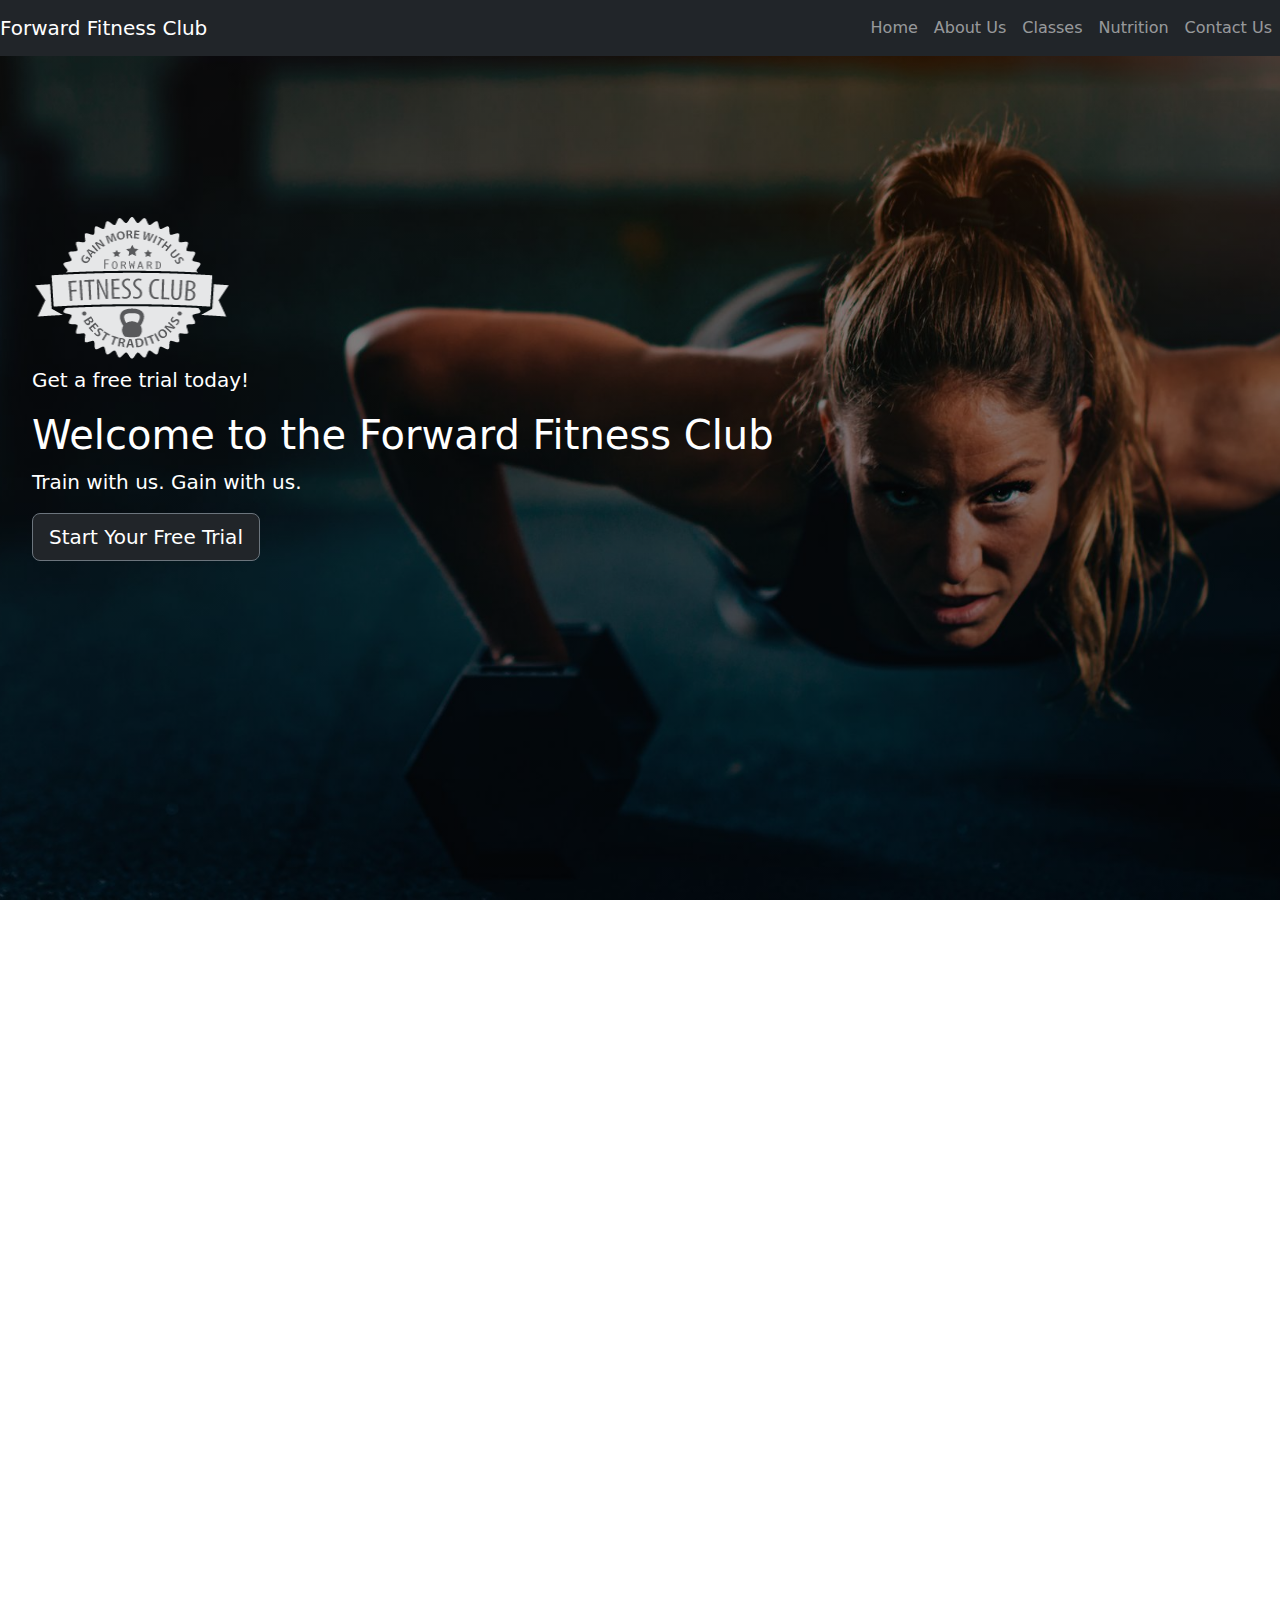
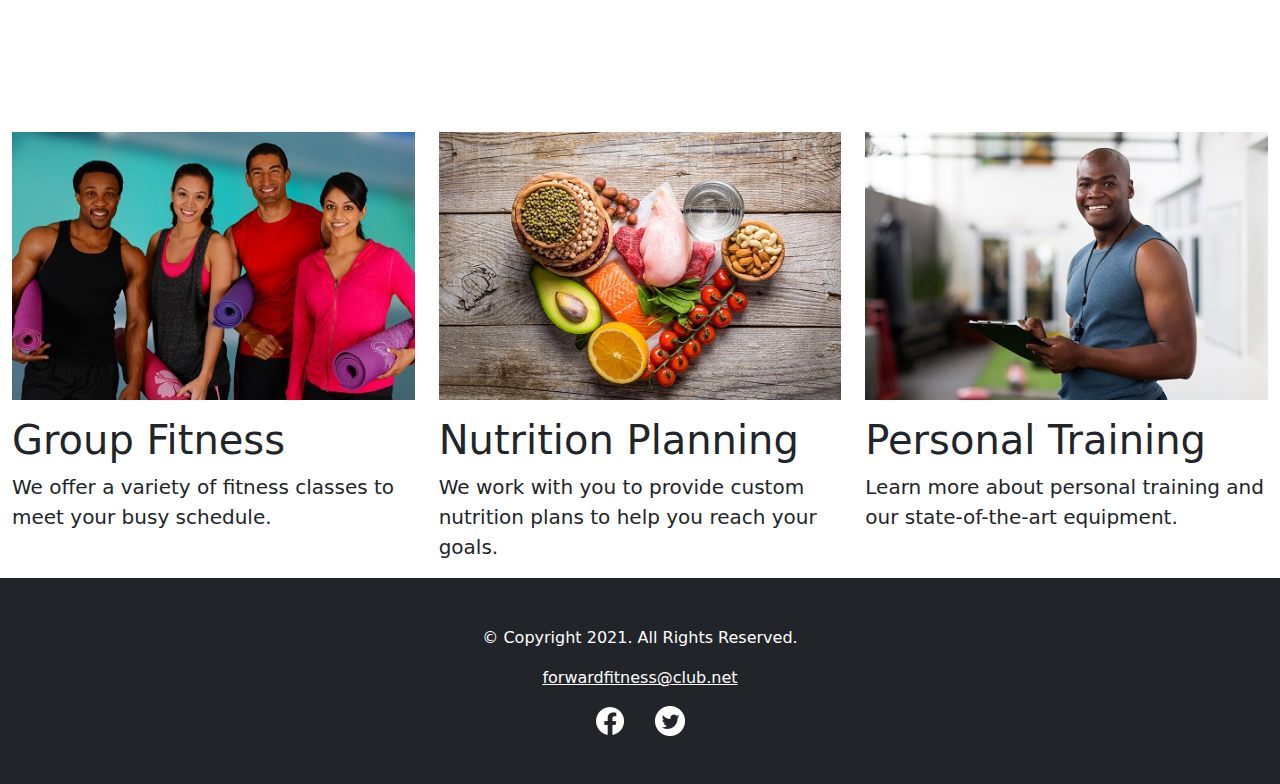
<file: fitness-bootstrap/index.html>
<!doctype html>
<!-- Student Name: Jasmine Radi Date: February 25, 2025 -->
<html lang="en">
  <head>
    <!-- Required meta tags -->
    <meta charset="utf-8">
    <meta name="viewport" content="width=device-width, initial-scale=1">
    <meta name="description" content="The Forward Fitness Club is an elite fitness center dedicated to helping clients achieve their fitness and nutrition goals.">
    <!-- Favicon -->
    <link rel="icon" type="image/png" sizes="32x32" href="images/favicon-32.png">
    <link rel="apple-touch-icon" sizes="180x180" href="images/apple-touch-icon.png">
    <link rel="icon" sizes="192x192" href="images/android-chrome-192.png">
    <!-- Title-->
    <title>Complete Fitness - Free Trial | Forward Fitness Club</title>
    <!-- Bootstrap CSS -->
    <link href="https://cdn.jsdelivr.net/npm/bootstrap@5.3.3/dist/css/bootstrap.min.css" rel="stylesheet" integrity="sha384-QWTKZyjpPEjISv5WaRU9OFeRpok6YctnYmDr5pNlyT2bRjXh0JMhjY6hW+ALEwIH" crossorigin="anonymous">
    <!-- My Style Sheet-->
    <link rel="stylesheet" href="css/styles.css">
    <script src="https://code.jquery.com/jquery-3.6.0.min.js"></script>
  </head>



  <body>

    <!-- Bootstrap Navigation Bar-->
    <nav class="navbar navbar-expand-sm navbar-dark fixed-top bg-dark">
      <a class="navbar-brand" href="index.html">Forward Fitness Club</a>



      <!-- Hamburger Menu Icon -->
      <button class="navbar-toggler" type="button" data-toggle="collapse" data-target="#navbarResponsive" aria-controls="navbarResponsive" aria-expanded="false" aria-label="Toggle navigation">
          <span class="navbar-toggler-icon"></span>
      </button>

     <!-- Navbar links-->
      <div class="collapse navbar-collapse" id="navbarResponsive">
          <ul class="navbar-nav ms-auto">
            <li class="nav-item">
              <a class="nav-link" href="index.html">Home</a>
            </li>
            <li class="nav-item">
              <a class="nav-link" href="about.html">About Us</a>
            </li>
            <li class="nav-item">
              <a class="nav-link" href="classes.html">Classes</a>
            </li>
            <li class="nav-item">
              <a class="nav-link" href="nutrition.html">Nutrition</a>
            </li>
            <li class="nav-item">
              <a class="nav-link" href="contact.html">Contact Us</a>
            </li>
          </ul>
        </div>
    </nav>

    <!-- Header and Hero Image-->
     <header class="jumbotron-fluid hero">
      <div class="container welcome text-white">
        <img src="images/forward-fitness-logo.png" alt="Forward Fitness Club Logo" class="float-left mr-3 img-fluid">
        <p class="lead">Get a free trial today!</p>
      <h1>Welcome to the Forward Fitness Club</h1>
      <p>Train with us. Gain with us.</p>
      <a href="contact.html" role="button" class="btn btn-outline-secondary btn-lg bg-dark text-white">Start Your Free Trial</a>
      </div>
      </header>
      <!-- Main Content Area -->
       <main class="container-fluid mt-5">
        
        <div class="row">
          
          <div class="col-sm-4">
            <figure>
              <a href="classes.html"><img src="images/fitness-group.jpg" alt="group of fitness people" class="img-fluid"></a>
            </figure>
            <h1>Group Fitness</h1>
            <p class="lead">We offer a variety of fitness classes to meet your busy schedule.</p>
          </div>

          <div class="col-sm-4">
            <figure>
              <a href="nutrition.html"><img src="images/food-heart.jpg" alt="group of fitness people" class="img-fluid"></a>
            </figure>
            <h1>Nutrition Planning</h1>
            <p class="lead">We work with you to provide custom nutrition plans to help you reach your goals.</p>
          </div>

          <div class="col-sm-4">
            <figure>
              <a href="about.html"><img src="images/personal-trainer.jpg" alt="group of fitness people" class="img-fluid"></a>
            </figure>
            <h1>Personal Training</h1>
            <p class="lead">Learn more about personal training and our state-of-the-art equipment.</p>
          </div>

        </div>

       </main>

      <!-- Footer -->
       <footer class="jumbotron-fluid text-center bg-dark p-5">
        
        <div class="container text-white">
          <p>&copy; Copyright 2021. All Rights Reserved.</p>
          <p><a href="mailto:forwardfitness@club.net" class="text-white">forwardfitness@club.net</a></p>
          <a href="https://www.facebook.com/fwdfitclub" target="_blank"><img src="images/facebook-logo.png" alt="black and white facebook logo" class="pe-4"></a>
          <a href="https://twitter.com/fwdfitclub" target="_blank"><img src="images/twitter-logo.png" alt="black and white Twitter logo"></a>
        </div>
       </footer>

    <script src="https://cdn.jsdelivr.net/npm/bootstrap@5.3.3/dist/js/bootstrap.bundle.min.js" integrity="sha384-YvpcrYf0tY3lHB60NNkmXc5s9fDVZLESaAA55NDzOxhy9GkcIdslK1eN7N6jIeHz" crossorigin="anonymous"></script>
	  <script src="https://cdn.jsdelivr.net/npm/@popperjs/core@2.11.8/dist/umd/popper.min.js" integrity="sha384-I7E8VVD/ismYTF4hNIPjVp/Zjvgyol6VFvRkX/vR+Vc4jQkC+hVqc2pM8ODewa9r" crossorigin="anonymous"></script>
	  <script src="https://cdn.jsdelivr.net/npm/bootstrap@5.3.3/dist/js/bootstrap.min.js" integrity="sha384-0pUGZvbkm6XF6gxjEnlmuGrJXVbNuzT9qBBavbLwCsOGabYfZo0T0to5eqruptLy" crossorigin="anonymous"></script>
    <script src="scripts/script.js"></script>
  </body>
</html>
</file>
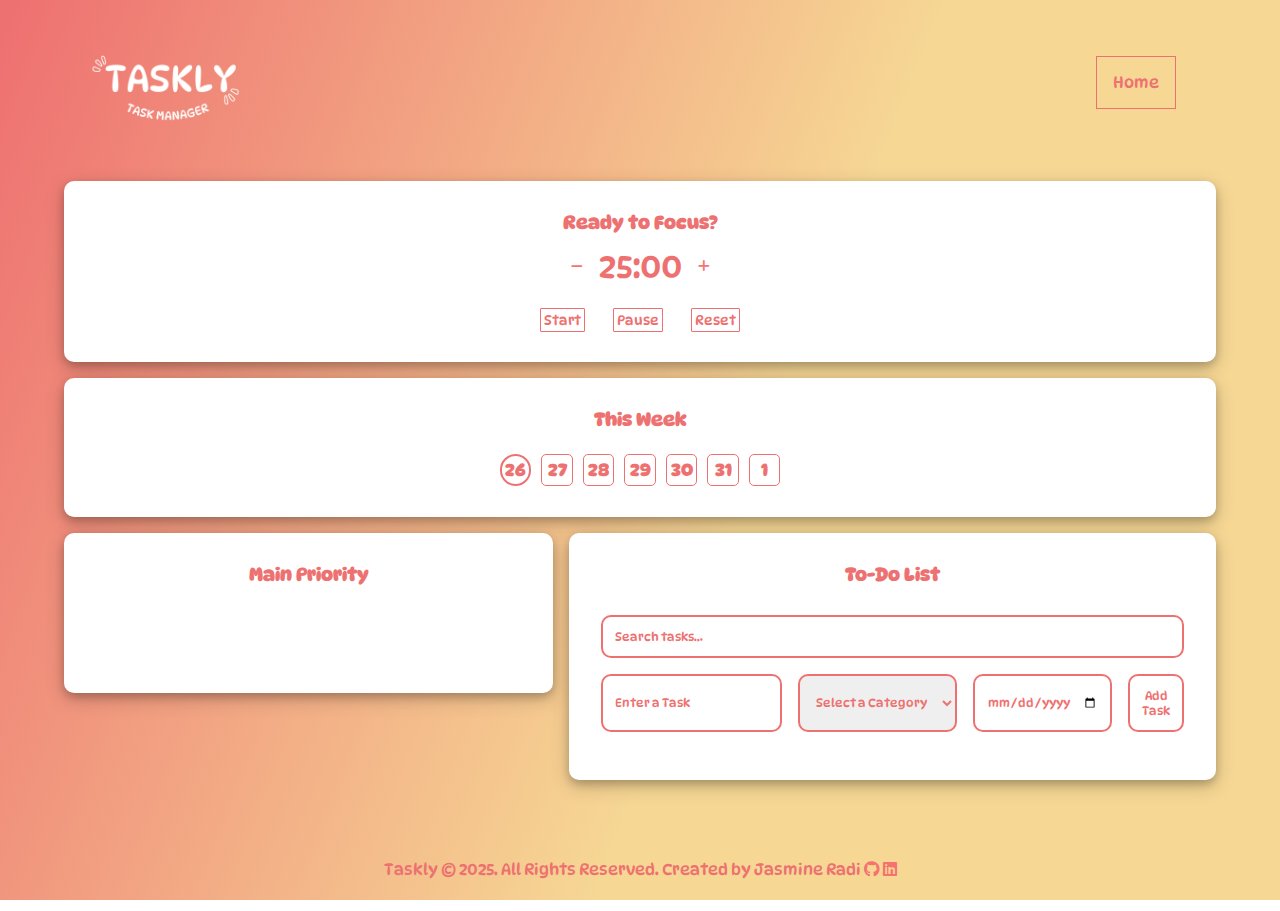
<file: task-manager/index.html>
<!DOCTYPE html>
<html lang="en">
<head>
    <meta charset="UTF-8">
    <meta name="viewport" content="width=device-width, initial-scale=1.0">
    <link rel="stylesheet" href="styles.css">
    <link rel="preconnect" href="https://fonts.googleapis.com">
    <link rel="preconnect" href="https://fonts.gstatic.com" crossorigin>
    <link href="https://fonts.googleapis.com/css2?family=DynaPuff:wght@400..700&family=Montserrat:ital,wght@0,100..900;1,100..900&family=Roboto:ital,wght@0,100..900;1,100..900&display=swap" rel="stylesheet">
    <link rel="stylesheet" href="https://cdnjs.cloudflare.com/ajax/libs/font-awesome/6.0.0/css/all.min.css">
    <script src="script.js" defer></script>
</head>

    <body>

        <header>
            <img src="logo.png" alt="logo for taskly task manager" class="logo">
            <nav>
                <a href="#" id="focus-session-btn">Home</a></li>                
            </nav>
        </header>

        <main>
            <div class="timer">
                    <h3 class="boxheader">Ready to Focus?</h3>
                    <div class="clock-container">
                        <button id="decrease-btn" class="adjust-btn"><i class="fa-solid fa-minus" style="color: #f87171;"></i></button>
                            <div class="clockstyle" id="clock"></div>
                        <button id="increase-btn" class="adjust-btn"><i class="fa-solid fa-plus" style="color: #f87171;"></i></button>
                    </div>

                <div class="timer-btns">
                    <button class="timer-btn">Start</button>
                    <button class="timer-btn" id="pause-btn">Pause</button>
                    <button class="timer-btn" id="reset-btn">Reset</button>
                </div>
            </div>
            

            <div class="grid-one">
                <div class="column">
                    <h3 class="boxheader">This Week</h3>
                    <div class="week-container" id="week"></div>
                </div>
            </div>

            <div class="grid-two">
                <div class="priority">
                    <h3 class="boxheader">Main Priority</h3>
                    <div class="main-priority-text-box">
                        <p class="prioritybox" id="priority"></p>
                    </div>
                </div>
            
                <div id="task-list"class="column">
                    <h3 class="boxheader">To-Do List</h3>

                    <div class="search-container">
                        <input type="text" id="search-bar" placeholder="Search tasks...">
                    </div>

                    <div class="form">
                        <input type="text" class="textbox" id="task-input" placeholder="Enter a Task">
                        
                        <select id="category" name="category" class="textbox">
                          <option value="" disabled selected>Select a Category</option>
                          <option value="all">All</option>
                          <option value="personal">Personal</option>
                          <option value="school">School</option>
                        </select>

                        <input type="date" class="datebox" id="task-date">

                        <button class="btn" id="add-task-btn">Add Task</button>

                        <div class="todolist" id="tasks"></div>
                    </div>
                </div>
            </div>
        </main>

        <footer>
            <div class="footer-content">
                <p>Taskly &copy; 2025. All Rights Reserved.  Created by Jasmine Radi             
                    <a href="https://www.github.com/jasmineradi" target="_blank"><i class="fa-brands fa-github" style="color: #f87171;" ></i></a>
                    <a href="https://www.linkedin.com/in/jasmineradi" target="_blank"><i class="fa-brands fa-linkedin"  style="color: #f87171;"></i></a>
                </p>
            </div>
        </footer>
    </body>
</html>
</file>
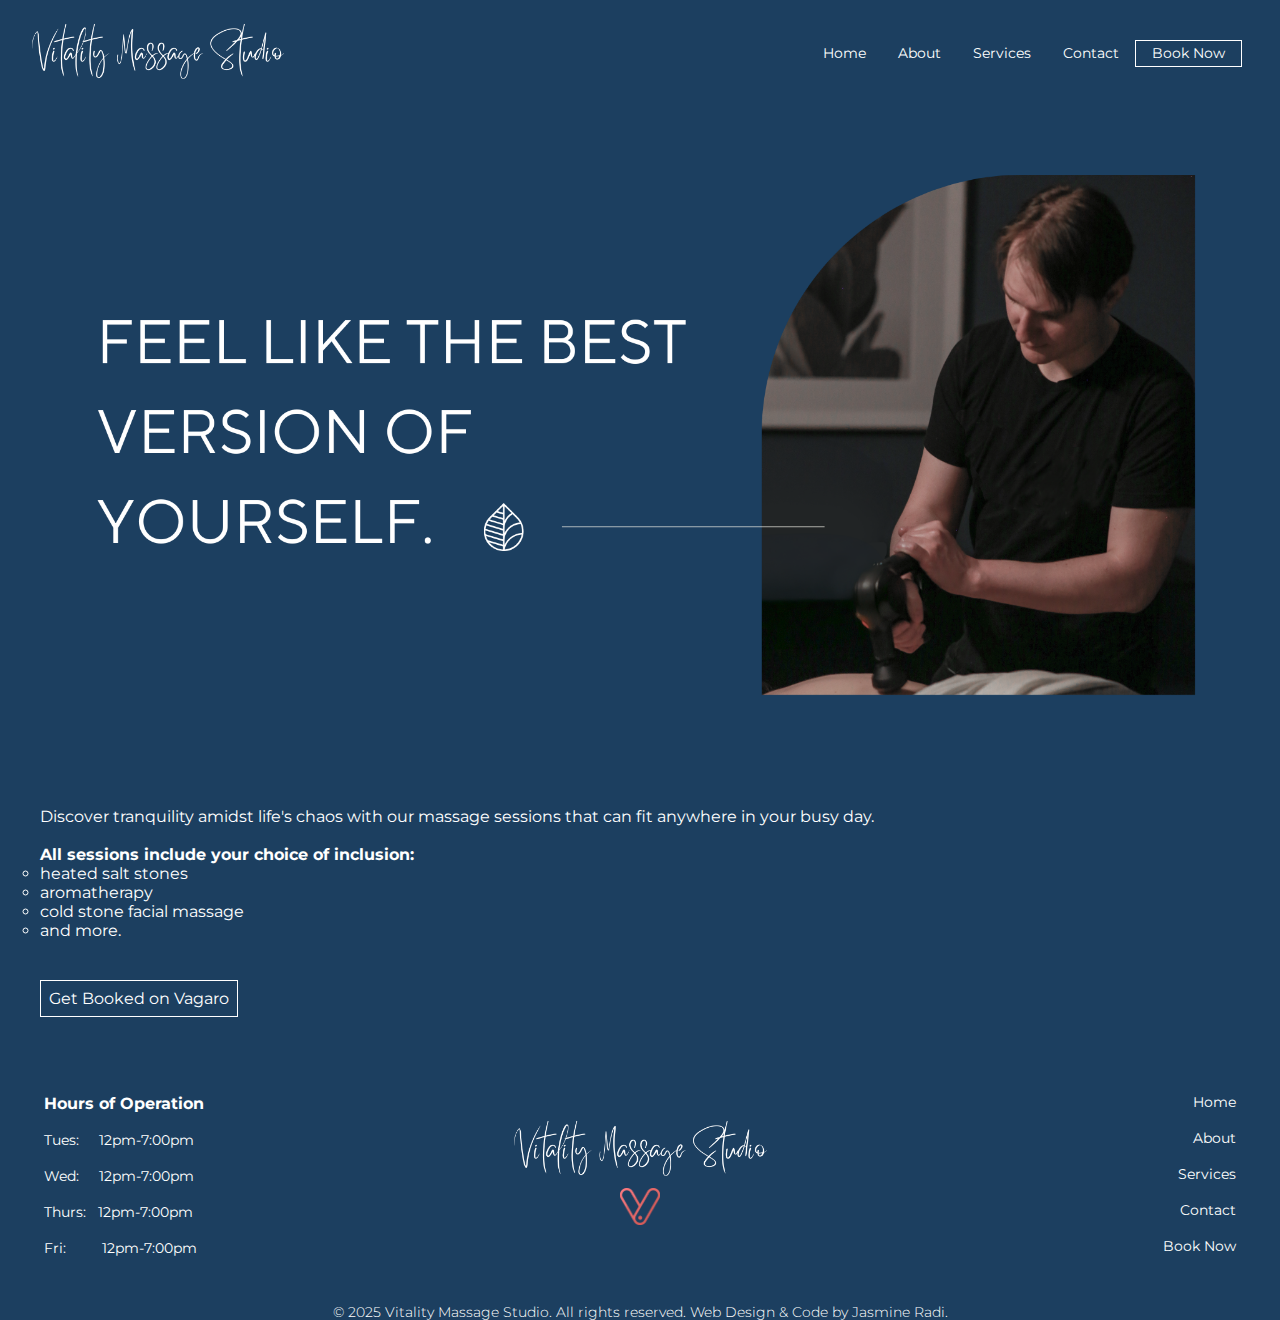
<file: vitality/index.html>
<!DOCTYPE HTML>
<html lang="en">
<head>
	<title>Vitality Massage Studio | Home</title>
	<meta charset="utf-8">
	<link rel="stylesheet" href="css/styles.css">
	<link rel="preconnect" href="https://fonts.googleapis.com">
	<link rel="preconnect" href="https://fonts.gstatic.com" crossorigin>
	<link href="https://fonts.googleapis.com/css2?family=Montserrat:ital,wght@0,100..900;1,100..900&family=Raleway:ital,wght@0,100..900;1,100..900&display=swap" rel="stylesheet">
	<link rel="shortcut icon" href="images/favicon.ico">
	<link rel="icon" type="image/png" sizes="32x32" href="images/favicon-32.ico">
	<link rel="apple-touch-icon" sizes="180x180" href="images/apple-touch-icon.png">
	<link rel="icon" sizes="192x192" href="images/android-chrome-192x192.png">
</head>

<body>
	<div id="container">
		<div class="header-container">
			<header>
				<a href="index.html"><img src="images/vitality-logo.png" class="logo" alt="vitality massage studio logo"></a>
			</header>
			<nav>
				<!-- this is for the sidebar-->
				<ul class="sidebar">
					<li onclick=hideSidebar()><a href="#"><svg xmlns="http://www.w3.org/2000/svg" height="26px" viewBox="0 -960 960 960" width="26px" fill="#FFFFFF"><path d="m256-200-56-56 224-224-224-224 56-56 224 224 224-224 56 56-224 224 224 224-56 56-224-224-224 224Z"/></svg></a></li>
					<li><a href="index.html">Home</a></li>
					<li><a href="about.html">About</a></li>
					<li><a href="services.html">Services</a></li>
					<li><a href="contact.html">Contact</a></li>
					<li><a href="https://www.vagaro.com/vitalitymassagestudio">Book Now</a></li>
				</ul>
				<!-- end of sidebar -->
				
				<ul>			 
					<li class="hideOnMobile"><a href="index.html">Home</a></li>
					<li class="hideOnMobile"><a href="about.html">About</a></li>
					<li class="hideOnMobile"><a href="services.html">Services</a></li>
					<li class="hideOnMobile"><a href="contact.html">Contact</a></li>
					<li class="hideOnMobile" id="booknowstyle"><a href="https://www.vagaro.com/us04/vitalitymassagestudio" target="_blank">Book Now</a></li>
					<li class="menu-button" onclick=showSidebar()><a href=""></a><svg xmlns="http://www.w3.org/2000/svg" height="28px" viewBox="0 -960 960 960" width="28px" fill="#FFFFFF"><path d="M120-240v-80h720v80H120Zm0-200v-80h720v80H120Zm0-200v-80h720v80H120Z"/></svg></li>
				</ul>


			</nav>
		</div>
	
		<main>
			<div class="desktop-hero">
				<img src="images/hero-img.png" class="desk-hero-img" alt="Andrew Radi, Vitality Massage Studio Owner Performing Massage Therapy Services">
			</div>

			<div class="mbl-hero-index">
				<img src="images/home-mbl-hero.png" class="mbl-hero-hm-img" alt="A banner reading vitality massage studio slogan, feel like your best self">
			</div>

			<div class="home-info">
				<p>Discover tranquility amidst life's chaos with our massage sessions that can fit anywhere in your busy day.</p><br>
					<h4>All sessions include your choice of inclusion:</h4>
					<ul>
						<li>heated salt stones</li>
						<li>aromatherapy</li>
						<li>cold stone facial massage</li>
						<li>and more.</li>
					</ul>
			</div>

			<div class="bookingbtn-container">
				<div class="bookingbtn">
				<a href="https://www.vagaro.com/vitalitymassagestudio" target="_blank">Get Booked on Vagaro</a>
				</div>
			</div>
		</main>
	
		<footer>
				<section class="columns">
					<div class="column-1">
						<h3>Hours of Operation</h3><br>
						<p>Tues:  &nbsp; &nbsp; 12pm-7:00pm</p><br>
						<p>Wed:   &nbsp; &nbsp; 12pm-7:00pm</p><br>
						<p>Thurs: &nbsp; 12pm-7:00pm</p><br>
						<p>Fri: &nbsp; &nbsp; &nbsp; &nbsp; 12pm-7:00pm</p><br>
					</div>
					<div class="column-2">
						<a href="index.html"><img src="images/vitality-logo.png" class="footer-logo" alt="vitality massage studio logo"></a><br>
						<a href="https://www.vagaro.com/us04/vitalitymassagestudio" target="_blank"><img src="images/vagaro.png" class="vagaro-img" alt="Book Now Button"></a>
					</div>
					<div class="column-3">
						<ul>
							<li>
								<p><a href="index.html">Home</a></p><br>
								<p><a href="about.html">About</a></p><br>
								<p><a href="services.html">Services</a></p><br>
								<p><a href="contact.html">Contact</a></p><br>
								<p><a href="https://www.vagaro.com/vitalitymassagestudio" target="_blank">Book Now</a></p><br>
							</li>
						</ul>
					</div>
				</section>

				<p class="copyright">© 2025 Vitality Massage Studio. All rights reserved. Web Design & Code by Jasmine Radi.</p>
		</footer>

		<script>	
			function showSidebar() {
				const sidebar = document.querySelector('.sidebar')
				sidebar.style.display = 'flex'
			}

			function hideSidebar() {
				const sidebar = document.querySelector('.sidebar')
				sidebar.style.display = 'none'
			}
		</script>
	</div>
</body>

</html>
</file>
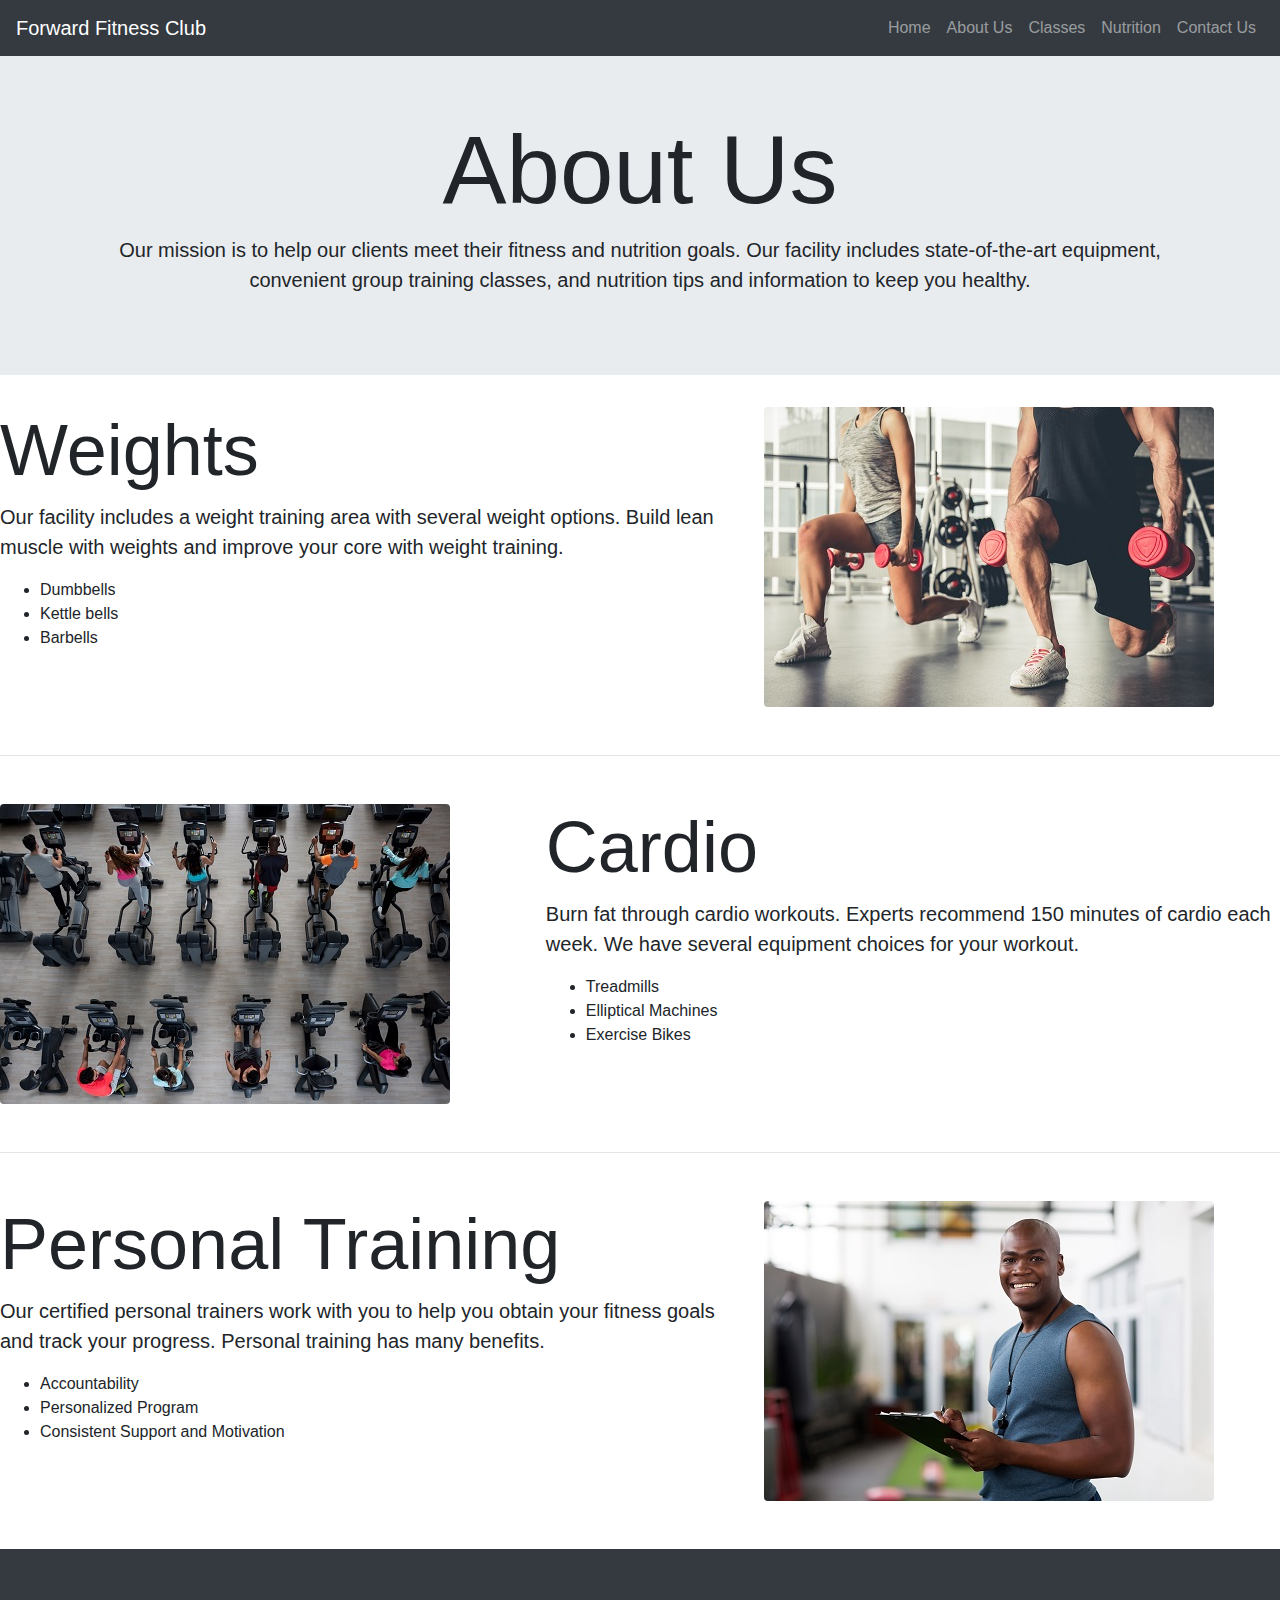
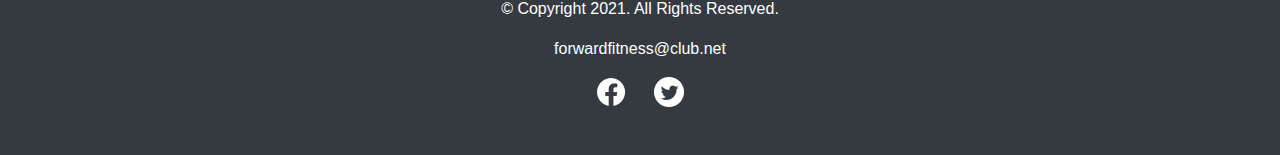
<file: fitness-bootstrap/about.html>
<!doctype html>
<!-- Student Name: Jasmine Radi, Current Date: February 26, 2025 -->
<html lang="en">
  <head>
    <!-- Required meta tags -->
    <meta charset="utf-8">
    <meta name="viewport" content="width=device-width, initial-scale=1, shrink-to-fit=no">
    <meta name="description" content="The Forward Fitness Club is an elite fitness center dedicated to helping clients achieve their fitness and nutrition goals.">
    
    <!-- Favicon -->
    <link rel="shortcut icon" href="images/favicon.ico">
	<link rel="icon" type="image/png" sizes="32x32" href="images/favicon-32.png">
    <link rel="apple-touch-icon" sizes="180x180" href="images/apple-touch-icon.png">
	<link rel="icon" sizes="192x192" href="images/android-chrome-192.png">

    <!-- Bootstrap CSS -->
    <link rel="stylesheet" href="https://stackpath.bootstrapcdn.com/bootstrap/4.3.1/css/bootstrap.min.css" integrity="sha384-ggOyR0iXCbMQv3Xipma34MD+dH/1fQ784/j6cY/iJTQUOhcWr7x9JvoRxT2MZw1T" crossorigin="anonymous">
    
    <!-- My Style Sheet -->
    <link rel="stylesheet" href="css/styles.css">

    <title>Equipment - Personal Training | Forward Fitness Club</title>
  </head>
  <body>
    
    <!-- Bootstrap Navigation bar -->
    <nav class="navbar navbar-expand-sm navbar-dark bg-dark fixed-top">
    
        <a class="navbar-brand" href="index.html">Forward Fitness Club</a>
        
        <!-- Hamburger menu icon -->
        <button class="navbar-toggler" type="button" data-toggle="collapse" data-target="#navbarResponsive" aria-controls="navbarResponsive" aria-expanded="false" aria-label="Toggle navigation">
            <span class="navbar-toggler-icon"></span>
        </button>
        
        <!-- Navbar links -->
        <div class="collapse navbar-collapse" id="navbarResponsive">
            <ul class="navbar-nav ml-auto">
                <li class="nav-item">
                    <a class="nav-link" href="index.html">Home</a>
                </li>
                <li class="nav-item">
                    <a class="nav-link" href="about.html">About Us</a>
                </li>
                <li class="nav-item">
                    <a class="nav-link" href="classes.html">Classes</a>
                </li>
                <li class="nav-item">
                    <a class="nav-link" href="nutrition.html">Nutrition</a>
                </li>
                <li class="nav-item">
                    <a class="nav-link" href="contact.html">Contact Us</a>
                </li>
              </ul>
        </div>

    </nav>
    
    <!-- Header and Hero Image -->
    <header class="jumbotron jumbotron-fluid text-center mt-5">
          <div class="container">
            <h1 class="display-1">About Us</h1>
            <p class="lead">Our mission is to  help our clients meet their fitness and nutrition goals. Our facility includes state-of-the-art equipment, convenient group training classes, and nutrition tips and information to keep you healthy.</p>
          </div>
    </header>
    
    <!-- Main Content Area -->
       <main class="conatiner mb-5">
            <div class="row">
              <div class="col-md-7">
                <h2 class="display-3">Weights</h2>
                <p class="lead">Our facility includes a weight training area with several weight options. Build lean muscle with weights and improve your core with weight training.</p>
                <ul>
					<li>Dumbbells</li>
					<li>Kettle bells</li>
					<li>Barbells</li>
				</ul>
              </div>
              <div class="col-md-5">
                <img src="images/people-with-weights.jpg" alt="Two people working out with a weight in each hand" class="img-fluid rounded">
              </div>
            </div>

            <hr class="my-5">

            <div class="row">
              <div class="col-md-7 order-2">
                <h2 class="display-3">Cardio</h2>
                <p class="lead">Burn fat through cardio workouts. Experts recommend 150 minutes of cardio each week. We have several equipment choices for your workout.</p>
                <ul>
					<li>Treadmills</li>
					<li>Elliptical Machines</li>
					<li>Exercise Bikes</li>
				</ul>
              </div>
              <div class="col-md-5">
                <img src="images/people-workingout-machines.jpg" alt="Cardio Equipment" class="img-fluid rounded">
              </div>
            </div>

            <hr class="my-5">
            
            <div class="row">
              <div class="col-md-7">
                <h2 class="display-3">Personal Training</h2>
                <p class="lead">Our certified personal trainers work with you to help you obtain your fitness goals and track your progress. Personal training has many benefits.</p>
                <ul>
					<li>Accountability</li>
					<li>Personalized Program</li>
					<li>Consistent Support and Motivation</li>
				</ul>
              </div>
              <div class="col-md-5">
                <img src="images/personal-trainer.jpg" alt="Personal Training" class="img-fluid rounded">
              </div>
           </div>
            
         </main>
            
    <!-- Footer -->
    <footer class="jumbotron-fluid text-center bg-dark p-5">
       
        <div class="container text-white">
            <p>&copy; Copyright 2021. All Rights Reserved.</p>
            <p><a href="mailto:forwardfitness@club.net" class="text-white">forwardfitness@club.net</a></p>
            <a href="https://www.facebook.com/fwdfitclub" target="_blank"><img src="images/facebook-logo.png" alt="black and white Facebook logo" class="pr-4"></a> 
            <a href="https://twitter.com/fwdfitclub" target="_blank"><img src="images/twitter-logo.png" alt="black and white Twitter logo"></a> 
        </div>
        
    </footer>  

    <!-- Optional JavaScript -->
    <!-- jQuery first, then Popper.js, then Bootstrap JS -->
    <script src="https://code.jquery.com/jquery-3.3.1.slim.min.js" integrity="sha384-q8i/X+965DzO0rT7abK41JStQIAqVgRVzpbzo5smXKp4YfRvH+8abtTE1Pi6jizo" crossorigin="anonymous"></script>
    <script src="https://cdnjs.cloudflare.com/ajax/libs/popper.js/1.14.7/umd/popper.min.js" integrity="sha384-UO2eT0CpHqdSJQ6hJty5KVphtPhzWj9WO1clHTMGa3JDZwrnQq4sF86dIHNDz0W1" crossorigin="anonymous"></script>
    <script src="https://stackpath.bootstrapcdn.com/bootstrap/4.3.1/js/bootstrap.min.js" integrity="sha384-JjSmVgyd0p3pXB1rRibZUAYoIIy6OrQ6VrjIEaFf/nJGzIxFDsf4x0xIM+B07jRM" crossorigin="anonymous"></script>
    <script src="scripts/script.js"></script>
  </body>
</html>
</file>
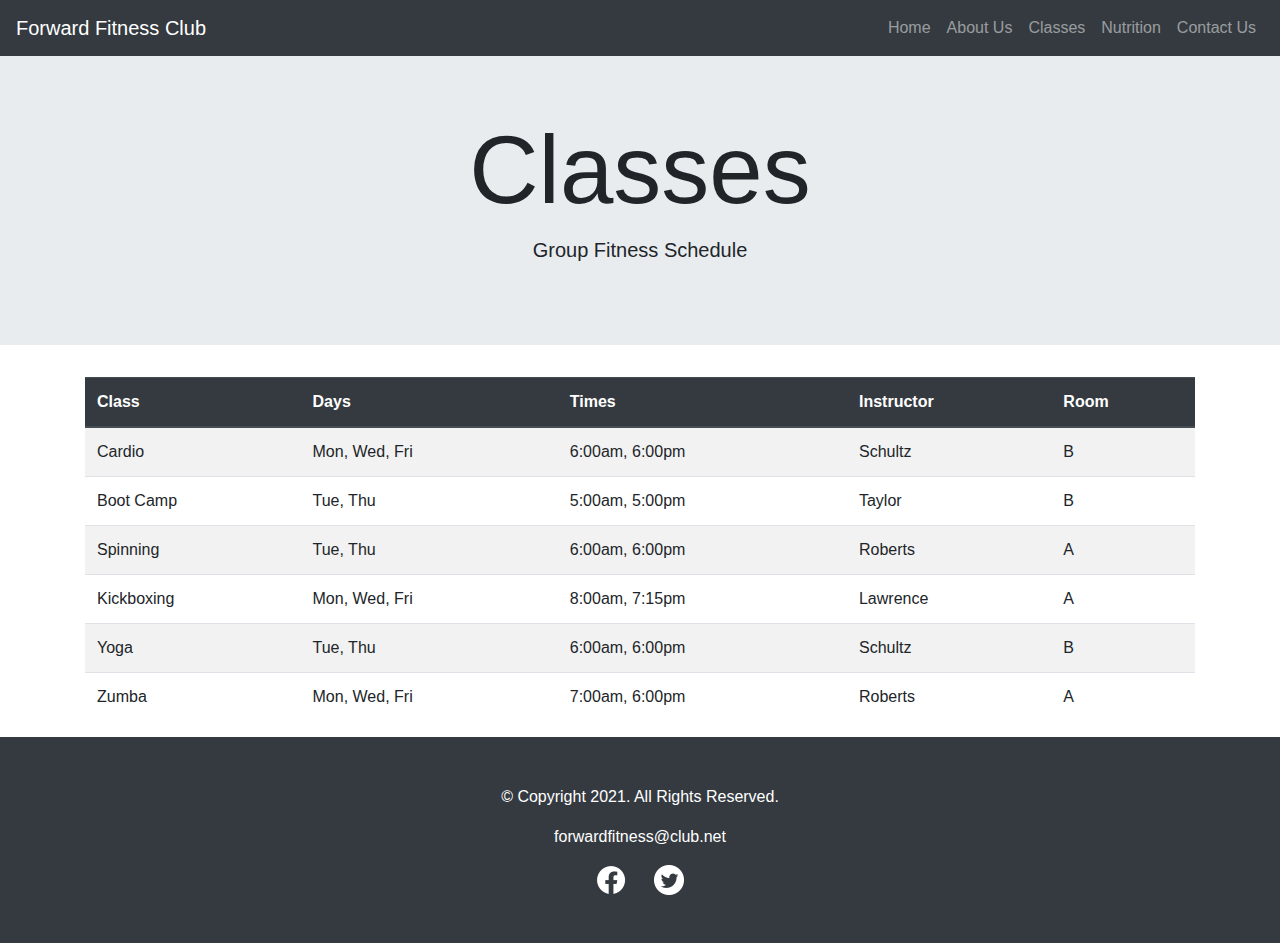
<file: fitness-bootstrap/classes.html>
<!doctype html>
<!-- Student Name: Jasmine Radi, Current Date: February 26, 2025 -->
<html lang="en">
  <head>
    <!-- Required meta tags -->
    <meta charset="utf-8">
    <meta name="viewport" content="width=device-width, initial-scale=1, shrink-to-fit=no">
    <meta name="description" content="The Forward Fitness Club is an elite fitness center dedicated to helping clients achieve their fitness and nutrition goals.">
    
    <!-- Favicon -->
    <link rel="shortcut icon" href="images/favicon.ico">
	<link rel="icon" type="image/png" sizes="32x32" href="images/favicon-32.png">
    <link rel="apple-touch-icon" sizes="180x180" href="images/apple-touch-icon.png">
	<link rel="icon" sizes="192x192" href="images/android-chrome-192.png">

    <!-- Bootstrap CSS -->
    <link rel="stylesheet" href="https://stackpath.bootstrapcdn.com/bootstrap/4.3.1/css/bootstrap.min.css" integrity="sha384-ggOyR0iXCbMQv3Xipma34MD+dH/1fQ784/j6cY/iJTQUOhcWr7x9JvoRxT2MZw1T" crossorigin="anonymous">
    
    <!-- My Style Sheet -->
    <link rel="stylesheet" href="css/styles.css">
    
    <title>Fitness Class Schedule | Forward Fitness Club</title>
  </head>
  <body>
   
   <!-- Bootstrap Navigation bar -->
   <nav class="navbar navbar-expand-sm navbar-dark bg-dark fixed-top">
    
        <a class="navbar-brand" href="index.html">Forward Fitness Club</a>
        
        <!-- Hamburger menu icon -->
        <button class="navbar-toggler" type="button" data-toggle="collapse" data-target="#navbarResponsive" aria-controls="navbarResponsive" aria-expanded="false" aria-label="Toggle navigation">
            <span class="navbar-toggler-icon"></span>
        </button>
        
        <!-- Navbar links -->
        <div class="collapse navbar-collapse" id="navbarResponsive">
            <ul class="navbar-nav ml-auto">
                <li class="nav-item">
                    <a class="nav-link" href="index.html">Home</a>
                </li>
                <li class="nav-item">
                    <a class="nav-link" href="about.html">About Us</a>
                </li>
                <li class="nav-item">
                    <a class="nav-link" href="classes.html">Classes</a>
                </li>
                <li class="nav-item">
                    <a class="nav-link" href="nutrition.html">Nutrition</a>
                </li>
                <li class="nav-item">
                    <a class="nav-link" href="contact.html">Contact Us</a>
                </li>
              </ul>
        </div>

    </nav>
    <!-- Header -->
    <header class="jumbotron jumbotron-fluid text-center mt-5">
      <div class="container">
        <h1 class="display-1">Classes</h1>
        <p class="lead">Group Fitness Schedule</p>
      </div>
    </header>
       
    <!-- Main Content Area -->
    <main class="container">

        <div class="mobile">

            <h3>Group Fitness Classes</h3>
            <p>Boot Camp: TR 5am &amp; 5pm</p>
            <p>Cardio: MWF 6am &amp; 6pm</p>
            <p>Kickboxing: MWF 8am &amp; 7:15pm</p>
            <p>Spinning: TR 6am &amp; 6pm</p>
            <p>Yoga: TR 6am &amp; 6pm</p>
            <p>Zumba: MWF 7am &amp; 6pm</p>

        </div>
            
        <div class="tablet-desktop">

          <table class="table table-striped table-hover">
             <thead class="thead-dark">
              <tr><!-- Row 1 -->
                <th>Class</th>
                <th>Days</th>
                <th>Times</th>
                <th>Instructor</th>
                <th>Room</th>
              </tr>
            </thead>
            <tbody>
              <tr><!-- Row 2 -->
                <td>Cardio</td>
                <td>Mon, Wed, Fri</td>
                <td>6:00am, 6:00pm</td>
                <td>Schultz</td>
                <td>B</td>
              </tr>
              <tr><!-- Row 3 -->
                <td>Boot Camp</td>
                <td>Tue, Thu</td>
                <td>5:00am, 5:00pm</td>
                <td>Taylor</td>
                <td>B</td>
              </tr>
              <tr><!-- Row 4 -->
                <td>Spinning</td>
                <td>Tue, Thu</td>
                <td>6:00am, 6:00pm</td>
                <td>Roberts</td>
                <td>A</td>
              </tr>
              <tr><!-- Row 5 -->
                <td>Kickboxing</td>
                <td>Mon, Wed, Fri</td>
                <td>8:00am, 7:15pm</td>
                <td>Lawrence</td>
                <td>A</td>
              </tr>
              <tr><!-- Row 6 -->
                <td>Yoga</td>
                <td>Tue, Thu</td>
                <td>6:00am, 6:00pm</td>
                <td>Schultz</td>
                <td>B</td>
              </tr>
              <tr><!-- Row 7 -->
                <td>Zumba</td>
                <td>Mon, Wed, Fri</td>
                <td>7:00am, 6:00pm</td>
                <td>Roberts</td>
                <td>A</td>
              </tr>
            </tbody>
          </table>
        </div>

    </main>
         
    <!-- Footer -->
    <footer class="jumbotron-fluid text-center bg-dark p-5">
       
        <div class="container text-white">
            <p>&copy; Copyright 2021. All Rights Reserved.</p>
            <p><a href="mailto:forwardfitness@club.net" class="text-white">forwardfitness@club.net</a></p>
            <a href="https://www.facebook.com/fwdfitclub" target="_blank"><img src="images/facebook-logo.png" alt="black and white Facebook logo" class="pr-4"></a> 
            <a href="https://twitter.com/fwdfitclub" target="_blank"><img src="images/twitter-logo.png" alt="black and white Twitter logo"></a> 
        </div>
        
    </footer>  

    <!-- Optional JavaScript -->
    <!-- jQuery first, then Popper.js, then Bootstrap JS -->
    <script src="https://code.jquery.com/jquery-3.3.1.slim.min.js" integrity="sha384-q8i/X+965DzO0rT7abK41JStQIAqVgRVzpbzo5smXKp4YfRvH+8abtTE1Pi6jizo" crossorigin="anonymous"></script>
    <script src="https://cdnjs.cloudflare.com/ajax/libs/popper.js/1.14.7/umd/popper.min.js" integrity="sha384-UO2eT0CpHqdSJQ6hJty5KVphtPhzWj9WO1clHTMGa3JDZwrnQq4sF86dIHNDz0W1" crossorigin="anonymous"></script>
    <script src="https://stackpath.bootstrapcdn.com/bootstrap/4.3.1/js/bootstrap.min.js" integrity="sha384-JjSmVgyd0p3pXB1rRibZUAYoIIy6OrQ6VrjIEaFf/nJGzIxFDsf4x0xIM+B07jRM" crossorigin="anonymous"></script>
    <script src="scripts/script.js"></script>
  </body>
</html>
</file>
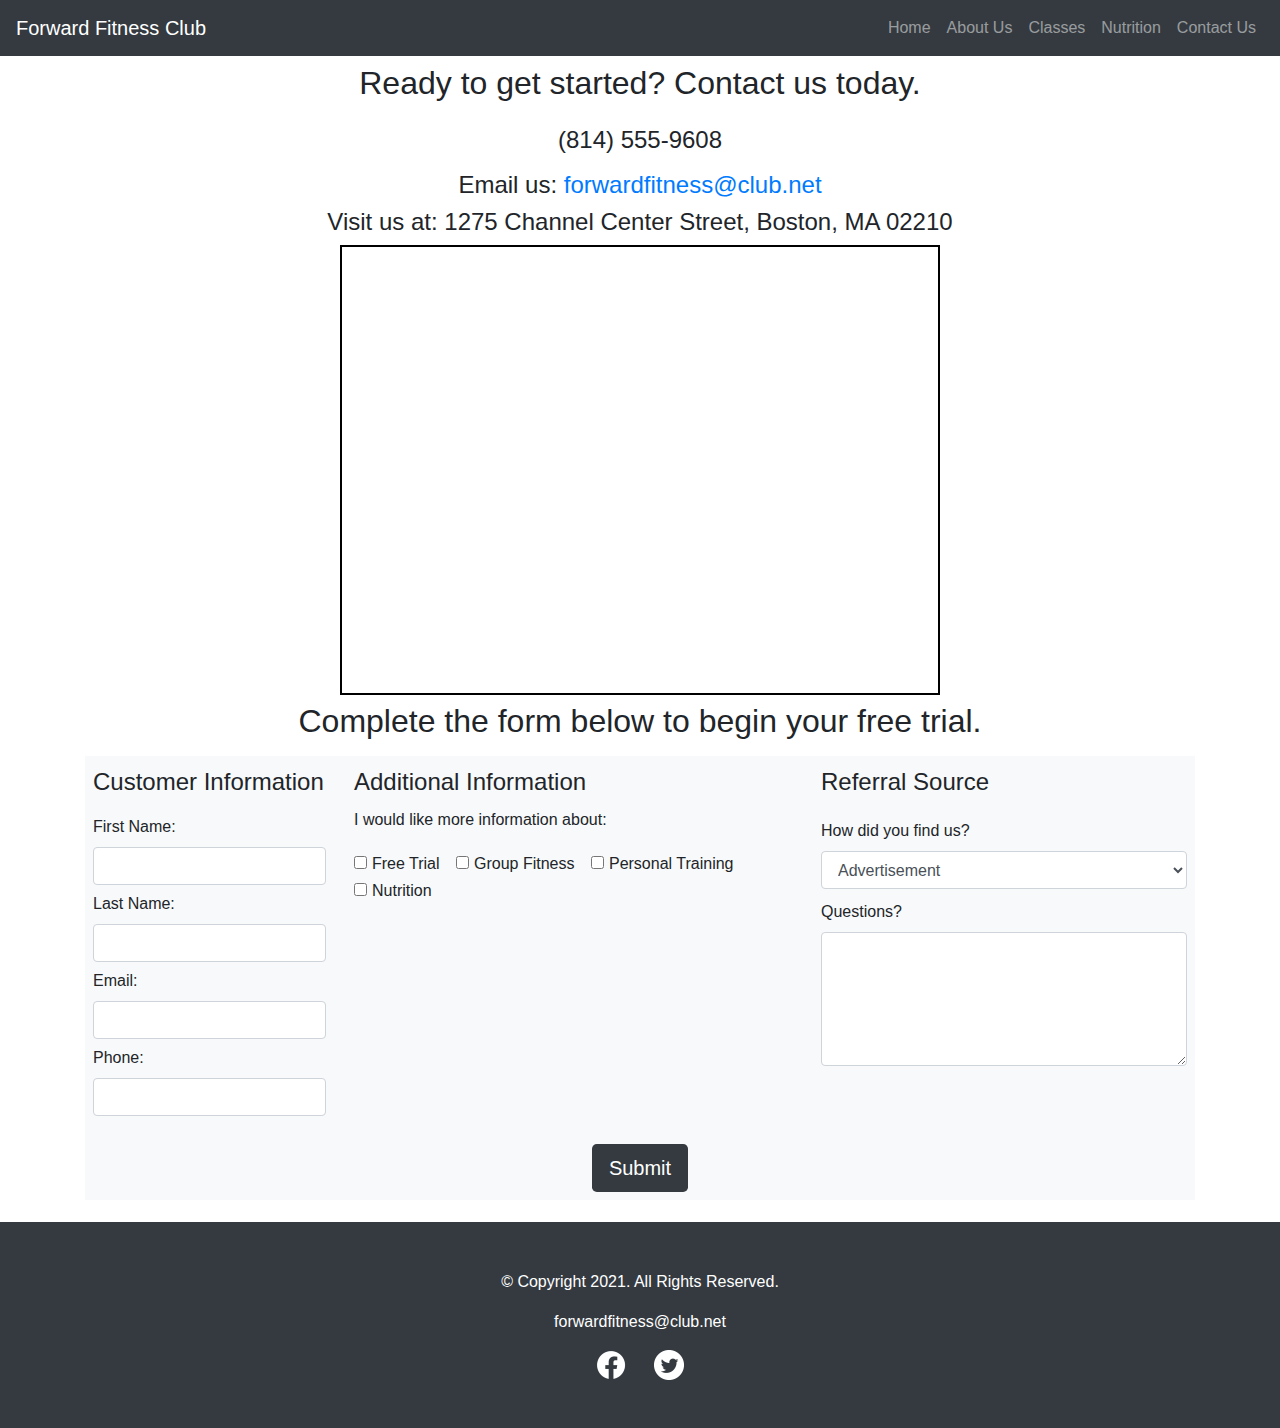
<file: fitness-bootstrap/contact.html>
<!doctype html>
<!-- Student Name, Current Date -->
<html lang="en">
  <head>
    <!-- Required meta tags -->
    <meta charset="utf-8">
    <meta name="viewport" content="width=device-width, initial-scale=1, shrink-to-fit=no">
    <meta name="description" content="The Forward Fitness Club is an elite fitness center dedicated to helping clients achieve their fitness and nutrition goals.">
    
    <!-- Favicon -->
    <link rel="shortcut icon" href="images/favicon.ico">
	<link rel="icon" type="image/png" sizes="32x32" href="images/favicon-32.png">
    <link rel="apple-touch-icon" sizes="180x180" href="images/apple-touch-icon.png">
	<link rel="icon" sizes="192x192" href="images/android-chrome-192.png">

    <!-- Bootstrap CSS -->
    <link rel="stylesheet" href="https://stackpath.bootstrapcdn.com/bootstrap/4.3.1/css/bootstrap.min.css" integrity="sha384-ggOyR0iXCbMQv3Xipma34MD+dH/1fQ784/j6cY/iJTQUOhcWr7x9JvoRxT2MZw1T" crossorigin="anonymous">
    
    <!-- My Style Sheet -->
    <link rel="stylesheet" href="css/styles.css">
    
    <title>Contact Us - Location | Forward Fitness Club</title>
  </head>
  <body>
   
   <!-- Bootstrap Navigation bar -->
   <nav class="navbar navbar-expand-sm navbar-dark bg-dark fixed-top">
    
        <a class="navbar-brand" href="index.html">Forward Fitness Club</a>
        
        <!-- Hamburger menu icon -->
        <button class="navbar-toggler" type="button" data-toggle="collapse" data-target="#navbarResponsive" aria-controls="navbarResponsive" aria-expanded="false" aria-label="Toggle navigation">
            <span class="navbar-toggler-icon"></span>
        </button>
        
        <!-- Navbar links -->
        <div class="collapse navbar-collapse" id="navbarResponsive">
            <ul class="navbar-nav ml-auto">
                <li class="nav-item">
                    <a class="nav-link" href="index.html">Home</a>
                </li>
                <li class="nav-item">
                    <a class="nav-link" href="about.html">About Us</a>
                </li>
                <li class="nav-item">
                    <a class="nav-link" href="classes.html">Classes</a>
                </li>
                <li class="nav-item">
                    <a class="nav-link" href="nutrition.html">Nutrition</a>
                </li>
                <li class="nav-item">
                    <a class="nav-link" href="contact.html">Contact Us</a>
                </li>
              </ul>
        </div>

    </nav>
       
    <!-- Main Content Area -->
    <main class="container mt-5">
		
        <div class="text-center">

            <h2 class="py-3">Ready to get started? Contact us today.</h2> 					
            <h4 class="mobile mb-3"><a href="tel:8145559608" role="button" class="btn btn-outline-secondary btn-lg bg-dark text-white">(814) 555-9608</a></h4>
            <h4 class="tablet-desktop tel-num mb-3">(814) 555-9608</h4>
            <h4>Email us: <a href="mailto:forwardfitness@club.net" class="contact-email-link">forwardfitness@club.net</a></h4>
            <h4>Visit us at: 1275 Channel Center Street, Boston, MA 02210</h4>

            <iframe src="https://www.google.com/maps/embed?pb=!1m18!1m12!1m3!1d2948.8517572084897!2d-71.05362748503984!3d42.34568384400281!2m3!1f0!2f0!3f0!3m2!1i1024!2i768!4f13.1!3m3!1m2!1s0x89e37a7dc2b67e7b%3A0x36ec93427cd9c5f1!2sChannel+Center+St%2C+Boston%2C+MA+02210!5e0!3m2!1sen!2sus!4v1558137213400!5m2!1sen!2sus" width="600" height="450" allowfullscreen class="map"></iframe>

        </div>

        <div id="form">

            <h2 class="text-center">Complete the form below to begin your free trial.</h2> 

            <form class="form-grid p-2 mt-3 bg-light"><!-- Start Form -->

                <fieldset class="mb-2 form-group">
                    <legend>Customer Information</legend>
                    <label for="fName">First Name:</label>
                    <input type="text" name="fName" id="fName" class="form-control" required>

                    <label for="lName">Last Name:</label>
                    <input type="text" name="lName" id="lName" class="form-control" required> 

                    <label for="email">Email:</label>
                    <input type="email" name="email" id="email" class="form-control" required>

                    <label for="phone">Phone:</label>
                    <input type="tel" id="phone" name="phone" class="form-control" required>
                </fieldset>

                <fieldset class="mb-2 ml-2 form-group">
                    <legend>Additional Information</legend>
                    <p>I would like more information about:</p>

                    <div class="form-check form-check-inline">
                        <input type="checkbox" name="interest" id="trial" value="Free Trial" class="form-check-input">
                        <label for="trial" class="form-check-label">Free Trial</label>
                    </div>
                       
                    <div class="form-check form-check-inline">
                        <input type="checkbox" name="interest" id="grpfit" value="Group Fitness" class="form-check-input">
                        <label for="grpfit" class="form-check-label">Group Fitness</label>
                    </div>

                    <div class="form-check form-check-inline">
                        <input type="checkbox" name="interest" id="prtrain" value="Personal Training" class="form-check-input">
                        <label for="prtrain" class="form-check-label">Personal Training</label>
                    </div>

                    <div class="form-check form-check-inline">
                        <input type="checkbox" name="interest" id="nutr" value="Nutrition" class="form-check-input">
                        <label for="nutr" class="form-check-label">Nutrition</label>
                    </div>
                </fieldset>

                <fieldset class="mb-2 form-group">
                        <legend>Referral Source</legend>
                        <label for="reference">How did you find us?</label>
                        <select name="reference" id="reference" class="form-control">
                            <option value="ad">Advertisement</option>
                            <option value="friend">Friend</option>
                            <option value="google">Google</option>
                            <option value="social">Social Media</option>
                            <option value="other">Other</option>
                        </select>

                        <label for="questions">Questions?</label>
                        <textarea id="questions" name="questions" rows="5" cols="35" class="form-control"></textarea>
                </fieldset>

                <input type="submit" id="submit" value="Submit" class="btn  btn-lg bg-dark text-white mx-auto d-block">

            </form>

        </div>
			
    </main>
         
    <!-- Footer -->
    <footer class="jumbotron-fluid text-center bg-dark p-5">
       
        <div class="container text-white">
            <p>&copy; Copyright 2021. All Rights Reserved.</p>
            <p><a href="mailto:forwardfitness@club.net" class="text-white">forwardfitness@club.net</a></p>
            <a href="https://www.facebook.com/fwdfitclub" target="_blank"><img src="images/facebook-logo.png" alt="black and white Facebook logo" class="pr-4"></a> 
            <a href="https://twitter.com/fwdfitclub" target="_blank"><img src="images/twitter-logo.png" alt="black and white Twitter logo"></a> 
        </div>
        
    </footer>  

    <!-- Optional JavaScript -->
    <!-- jQuery first, then Popper.js, then Bootstrap JS -->
    <script src="https://code.jquery.com/jquery-3.3.1.slim.min.js" integrity="sha384-q8i/X+965DzO0rT7abK41JStQIAqVgRVzpbzo5smXKp4YfRvH+8abtTE1Pi6jizo" crossorigin="anonymous"></script>
    <script src="https://cdnjs.cloudflare.com/ajax/libs/popper.js/1.14.7/umd/popper.min.js" integrity="sha384-UO2eT0CpHqdSJQ6hJty5KVphtPhzWj9WO1clHTMGa3JDZwrnQq4sF86dIHNDz0W1" crossorigin="anonymous"></script>
    <script src="https://stackpath.bootstrapcdn.com/bootstrap/4.3.1/js/bootstrap.min.js" integrity="sha384-JjSmVgyd0p3pXB1rRibZUAYoIIy6OrQ6VrjIEaFf/nJGzIxFDsf4x0xIM+B07jRM" crossorigin="anonymous"></script>
    <script src="scripts/script.js"></script>
  </body>
</html>
</file>
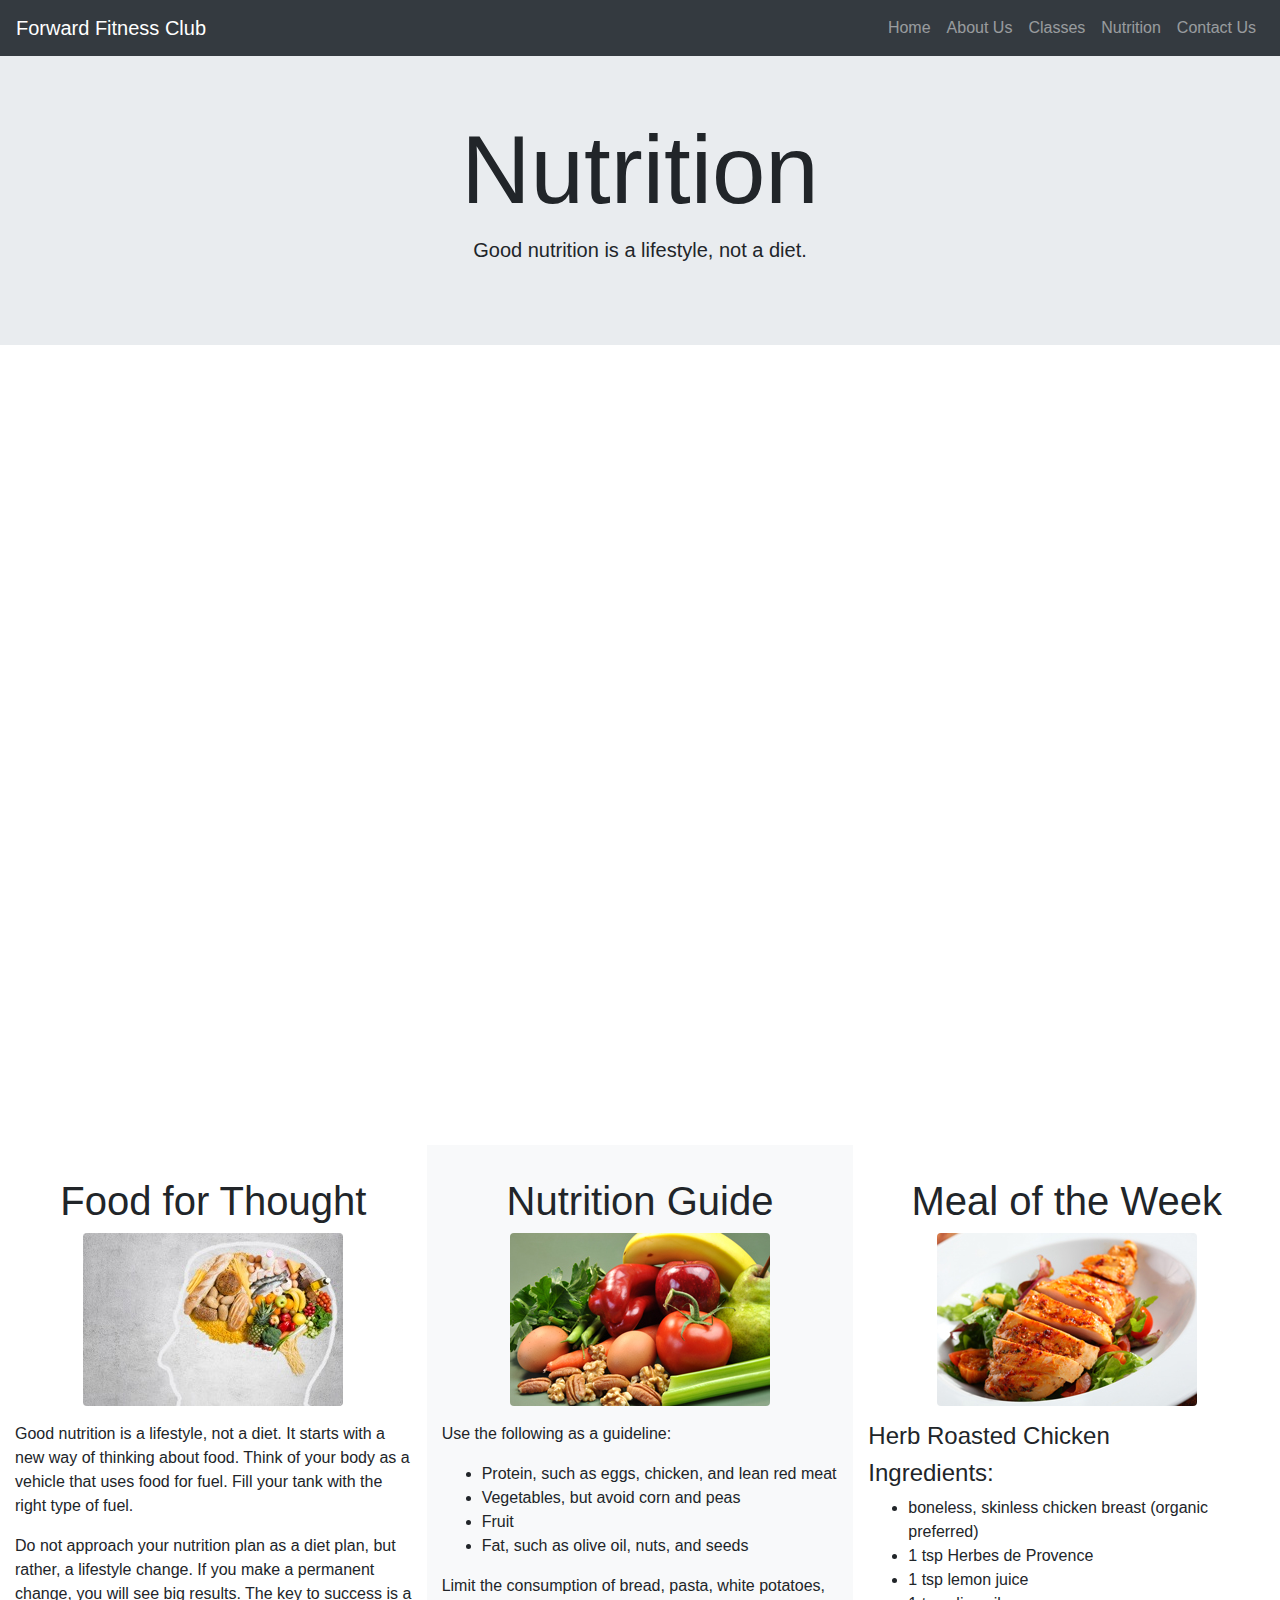
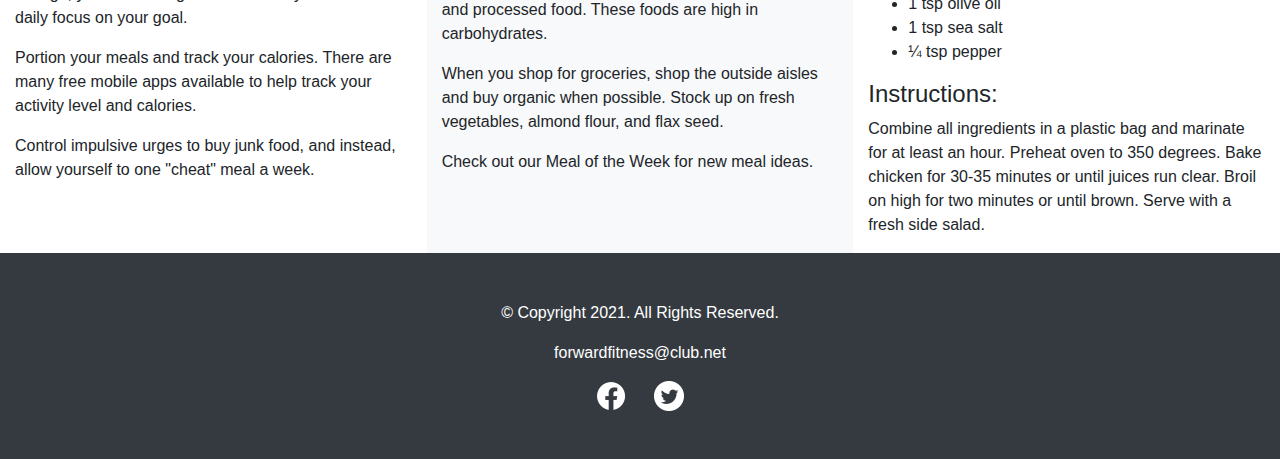
<file: fitness-bootstrap/nutrition.html>
<!doctype html>
<!-- Student Name, Current Date -->
<html lang="en">
  <head>
    <!-- Required meta tags -->
    <meta charset="utf-8">
    <meta name="viewport" content="width=device-width, initial-scale=1, shrink-to-fit=no">
    <meta name="description" content="The Forward Fitness Club is an elite fitness center dedicated to helping clients achieve their fitness and nutrition goals.">
    
    <!-- Favicon -->
    <link rel="shortcut icon" href="images/favicon.ico">
	<link rel="icon" type="image/png" sizes="32x32" href="images/favicon-32.png">
    <link rel="apple-touch-icon" sizes="180x180" href="images/apple-touch-icon.png">
	<link rel="icon" sizes="192x192" href="images/android-chrome-192.png">

    <!-- Bootstrap CSS -->
    <link rel="stylesheet" href="https://stackpath.bootstrapcdn.com/bootstrap/4.3.1/css/bootstrap.min.css" integrity="sha384-ggOyR0iXCbMQv3Xipma34MD+dH/1fQ784/j6cY/iJTQUOhcWr7x9JvoRxT2MZw1T" crossorigin="anonymous">
    
    <!-- My Style Sheet -->
    <link rel="stylesheet" href="css/styles.css">
    
    <title>Nutrition Guidance | Forward Fitness Club</title>
  </head>
  <body>
   
   <!-- Bootstrap Navigation bar -->
   <nav class="navbar navbar-expand-sm navbar-dark bg-dark fixed-top">
    
        <a class="navbar-brand" href="index.html">Forward Fitness Club</a>
        
        <!-- Hamburger menu icon -->
        <button class="navbar-toggler" type="button" data-toggle="collapse" data-target="#navbarResponsive" aria-controls="navbarResponsive" aria-expanded="false" aria-label="Toggle navigation">
            <span class="navbar-toggler-icon"></span>
        </button>
        
        <!-- Navbar links -->
        <div class="collapse navbar-collapse" id="navbarResponsive">
            <ul class="navbar-nav ml-auto">
                <li class="nav-item">
                    <a class="nav-link" href="index.html">Home</a>
                </li>
                <li class="nav-item">
                    <a class="nav-link" href="about.html">About Us</a>
                </li>
                <li class="nav-item">
                    <a class="nav-link" href="classes.html">Classes</a>
                </li>
                <li class="nav-item">
                    <a class="nav-link" href="nutrition.html">Nutrition</a>
                </li>
                <li class="nav-item">
                    <a class="nav-link" href="contact.html">Contact Us</a>
                </li>
              </ul>
        </div>

    </nav>
       
       <header class="jumbotron jumbotron-fluid text-center mt-5 ">
          <div class="container">
            <h1 id="nutr" class="display-1">Nutrition</h1>
            <p class="lead">Good nutrition is a lifestyle, not a diet.</p>
          </div>
        </header>
       
       <!-- Main Content Area -->
        <main class="container-fluid mt-5">

                <div class="row">
                   
                    <div class="col-sm-4">
                        <h1 class="text-center font-weight-light">Food for Thought</h1>
                        <figure  class="text-center">
                            <img src="images/food-thought.jpg" alt="food for thought image" class="img-fluid rounded">
                        </figure>
                        <p>Good nutrition is a lifestyle, not a diet. It starts with a new way of thinking about food. Think of your body as a vehicle that uses food for fuel. Fill your tank with the right type of fuel.</p>
                        <p>Do not approach your nutrition plan as a diet plan, but rather, a lifestyle change. If you make a permanent change, you will see big results. The key to success is a daily focus on your goal.</p> 
                        <p>Portion your meals and track your calories. There are many free mobile apps available to help track your activity level and calories.</p>
                        <p>Control impulsive urges to buy junk food, and instead, allow yourself to one "cheat" meal a week.</p>
                    </div>

                    <div class="col-sm-4 bg-light">
                        <h1 class="text-center font-weight-light">Nutrition Guide</h1>
                        <figure class="text-center">
                            <img src="images/fresh-food.jpg" alt="fresh vegetables, fruit, eggs, and nuts" class="img-fluid rounded">
                        </figure>
                        <p>Use the following as a guideline:</p>
                        <ul>
                            <li>Protein, such as eggs, chicken, and lean red meat</li>
                            <li>Vegetables, but avoid corn and peas</li>
                            <li>Fruit</li>
                            <li>Fat, such as olive oil, nuts, and seeds</li>
                        </ul>
                        <p>Limit the consumption of bread, pasta, white potatoes, and processed food. These foods are high in carbohydrates.</p>
                        <p>When you shop for groceries, shop the outside aisles and buy organic when possible. Stock up on fresh vegetables, almond flour, and flax seed.</p>
                        <p>Check out our Meal of the Week for new meal ideas.</p>
                    </div>

                    <div class="col-sm-4">
                        <h1 class="text-center font-weight-light">Meal of the Week</h1>
                        <figure class="text-center">
                            <img src="images/food-chicken.jpg" alt="herb roasted chicken" class="img-fluid rounded">
                        </figure>
                        <h4>Herb Roasted Chicken</h4>
                        <h4>Ingredients:</h4>
                        <ul>
                            <li>boneless, skinless chicken breast (organic preferred)</li>
                            <li>1 tsp Herbes de Provence</li>
                            <li>1 tsp lemon juice</li>
                            <li>1 tsp olive oil</li>
                            <li>1 tsp sea salt</li>
                            <li>&frac14; tsp pepper</li>
                        </ul>
                        <h4>Instructions:</h4>
                        <p>Combine all ingredients in a plastic bag and marinate for at least an hour. Preheat oven to 350 degrees. Bake chicken for 30-35 minutes or until juices run clear. Broil on high for two minutes or until brown. Serve with a fresh side salad.</p>
                    </div>

                </div>

         </main>
         
    <!-- Footer -->
    <footer class="jumbotron-fluid text-center bg-dark p-5">
       
        <div class="container text-white">
            <p>&copy; Copyright 2021. All Rights Reserved.</p>
            <p><a href="mailto:forwardfitness@club.net" class="text-white">forwardfitness@club.net</a></p>
            <a href="https://www.facebook.com/fwdfitclub" target="_blank"><img src="images/facebook-logo.png" alt="black and white Facebook logo" class="pr-4"></a> 
            <a href="https://twitter.com/fwdfitclub" target="_blank"><img src="images/twitter-logo.png" alt="black and white Twitter logo"></a> 
        </div>
        
    </footer>  

    <!-- Optional JavaScript -->
    <!-- jQuery first, then Popper.js, then Bootstrap JS -->
    <script src="https://code.jquery.com/jquery-3.3.1.slim.min.js" integrity="sha384-q8i/X+965DzO0rT7abK41JStQIAqVgRVzpbzo5smXKp4YfRvH+8abtTE1Pi6jizo" crossorigin="anonymous"></script>
    <script src="https://cdnjs.cloudflare.com/ajax/libs/popper.js/1.14.7/umd/popper.min.js" integrity="sha384-UO2eT0CpHqdSJQ6hJty5KVphtPhzWj9WO1clHTMGa3JDZwrnQq4sF86dIHNDz0W1" crossorigin="anonymous"></script>
    <script src="https://stackpath.bootstrapcdn.com/bootstrap/4.3.1/js/bootstrap.min.js" integrity="sha384-JjSmVgyd0p3pXB1rRibZUAYoIIy6OrQ6VrjIEaFf/nJGzIxFDsf4x0xIM+B07jRM" crossorigin="anonymous"></script>
    <script src="scripts/script.js"></script>
  </body>
</html>
</file>
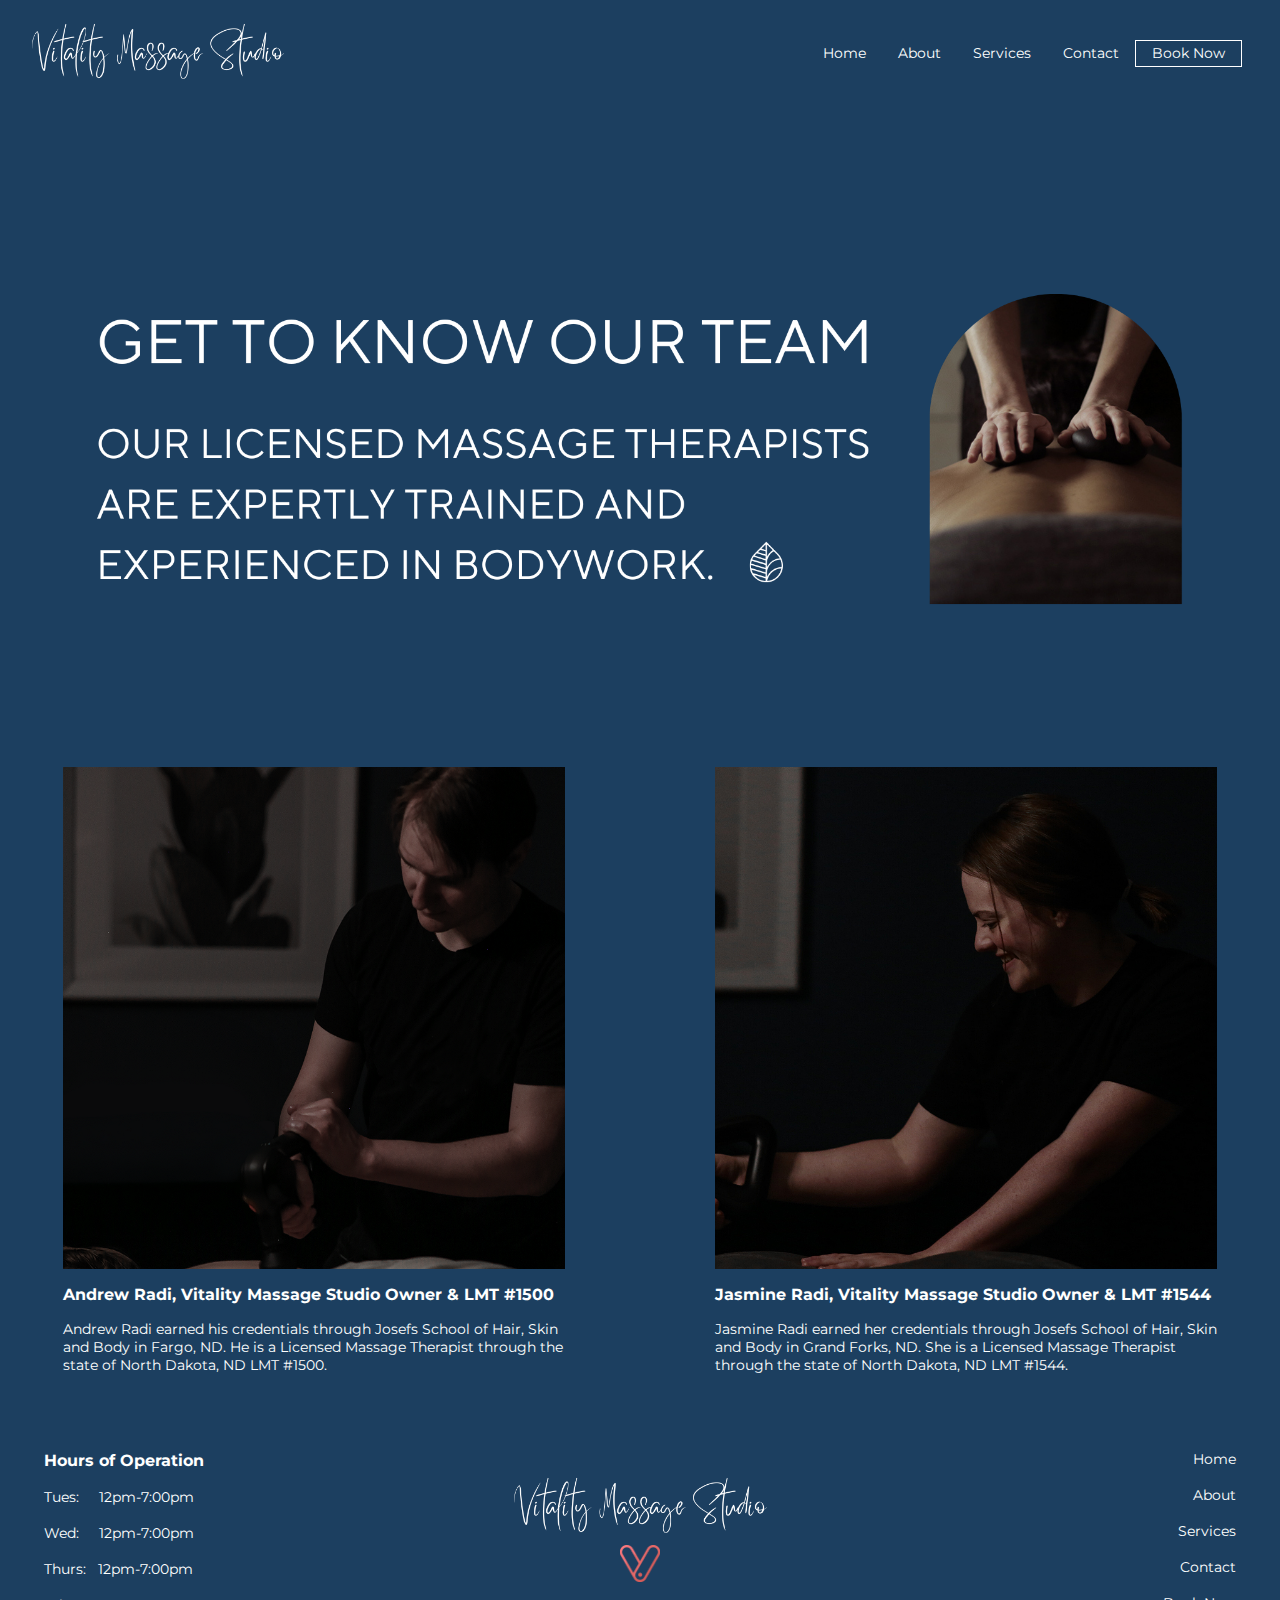
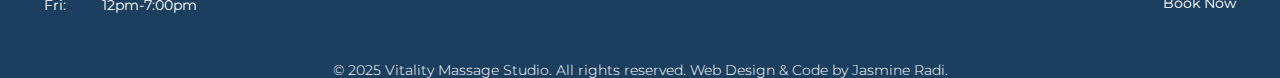
<file: vitality/about.html>
<!DOCTYPE HTML>
<html lang="en">
<head>
	<title>Vitality Massage Studio | About Us</title>
	<meta charset="utf-8">
	<link rel="stylesheet" href="css/styles.css">
	<link rel="preconnect" href="https://fonts.googleapis.com">
	<link rel="preconnect" href="https://fonts.gstatic.com" crossorigin>
	<link href="https://fonts.googleapis.com/css2?family=Montserrat:ital,wght@0,100..900;1,100..900&family=Raleway:ital,wght@0,100..900;1,100..900&display=swap" rel="stylesheet">
	<link rel="shortcut icon" href="images/favicon.ico">
	<link rel="icon" type="image/png" sizes="32x32" href="images/favicon-32.ico">
	<link rel="apple-touch-icon" sizes="180x180" href="images/apple-touch-icon.png">
	<link rel="icon" sizes="192x192" href="images/android-chrome-192x192.png">
</head>

<body>
	<div id="container">
		<div class="header-container">
			<header>
				<a href="index.html"><img src="images/vitality-logo.png" class="logo" alt="vitality massage studio logo"></a>
			</header>
			<nav>
				<!-- this is for the sidebar-->
				<ul class="sidebar">
					<li onclick=hideSidebar()><a href="#"><svg xmlns="http://www.w3.org/2000/svg" height="26px" viewBox="0 -960 960 960" width="26px" fill="#FFFFFF"><path d="m256-200-56-56 224-224-224-224 56-56 224 224 224-224 56 56-224 224 224 224-56 56-224-224-224 224Z"/></svg></a></li>
					<li><a href="index.html">Home</a></li>
					<li><a href="about.html">About</a></li>
					<li><a href="services.html">Services</a></li>
					<li><a href="contact.html">Contact</a></li>
					<li><a href="https://www.vagaro.com/vitalitymassagestudio">Book Now</a></li>
				</ul>
				<!-- end of sidebar -->
				
				<ul>			 
					<li class="hideOnMobile"><a href="index.html">Home</a></li>
					<li class="hideOnMobile"><a href="about.html">About</a></li>
					<li class="hideOnMobile"><a href="services.html">Services</a></li>
					<li class="hideOnMobile"><a href="contact.html">Contact</a></li>
					<li class="hideOnMobile" id="booknowstyle"><a href="https://www.vagaro.com/us04/vitalitymassagestudio" target="_blank">Book Now</a></li>
					<li class="menu-button" onclick=showSidebar()><a href=""></a><svg xmlns="http://www.w3.org/2000/svg" height="28px" viewBox="0 -960 960 960" width="28px" fill="#FFFFFF"><path d="M120-240v-80h720v80H120Zm0-200v-80h720v80H120Zm0-200v-80h720v80H120Z"/></svg></li>
				</ul>


			</nav>
		</div>
	
		<main>
			<div class="desktop-hero">
				<img src="images/about-hero.png" class="abt-hero-img" alt="Get to know our expertly trained massage therapists at Vitality Massage Studio">
			</div>

			<div class="mbl-hero-index">
				<img src="images/about-mbl-hero.png" class="mbl-hero-hm-img" alt="A banner reading: Get to know our licensed massage therapists. Our therapists are expertly trained, experienced and licensed.">
			</div>

			<div class="about-main">
				<div class="image-container">
					<img src="images/andrew-about.png" class="andrew-img" alt="Andrew Radi, Vitality Massage Studio Owner Performing Massage Therapy Services">
						<div class="text-container">
							<h4>Andrew Radi, Vitality Massage Studio Owner & LMT #1500</h4>
							<p>Andrew Radi earned his credentials through Josefs School of Hair, Skin and Body in Fargo, ND. He is a Licensed Massage Therapist through the state of North Dakota, ND LMT #1500.<br></p>
						</div>
					</div>

				

				<div class="image-container">
					<img src="images/jasmine-about.png" class="andrew-img" alt="Jasmine Radi, Vitality Massage Studio Owner Performing Massage Therapy Services">
						<div class="text-container">
							<h4>Jasmine Radi, Vitality Massage Studio Owner & LMT #1544</h4>
							<p>Jasmine Radi earned her credentials through Josefs School of Hair, Skin and Body in Grand Forks, ND. She is a Licensed Massage Therapist through the state of North Dakota, ND LMT #1544.</p>
						</div>
				</div>
			</div>
		</main>
	
		<footer>
				<section class="columns">
					<div class="column-1">
						<h3>Hours of Operation</h3><br>
						<p>Tues:  &nbsp; &nbsp; 12pm-7:00pm</p><br>
						<p>Wed:   &nbsp; &nbsp; 12pm-7:00pm</p><br>
						<p>Thurs: &nbsp; 12pm-7:00pm</p><br>
						<p>Fri: &nbsp; &nbsp; &nbsp; &nbsp; 12pm-7:00pm</p><br>
					</div>
					<div class="column-2">
						<a href="index.html"><img src="images/vitality-logo.png" class="footer-logo" alt="vitality massage studio logo"></a><br>
						<a href="https://www.vagaro.com/us04/vitalitymassagestudio" target="_blank"><img src="images/vagaro.png" class="vagaro-img" alt="Book Now Button"></a>
					</div>
					<div class="column-3">
						<ul>
							<li>
								<p><a href="index.html">Home</a></p><br>
								<p><a href="about.html">About</a></p><br>
								<p><a href="services.html">Services</a></p><br>
								<p><a href="contact.html">Contact</a></p><br>
								<p><a href="https://www.vagaro.com/vitalitymassagestudio" target="_blank">Book Now</a></p><br>
							</li>
						</ul>
					</div>
				</section>

				<p class="copyright">© 2025 Vitality Massage Studio. All rights reserved. Web Design & Code by Jasmine Radi.</p>
		</footer>

		<script>	
			function showSidebar() {
				const sidebar = document.querySelector('.sidebar')
				sidebar.style.display = 'flex'
			}

			function hideSidebar() {
				const sidebar = document.querySelector('.sidebar')
				sidebar.style.display = 'none'
			}
		</script>
	</div>
</body>

</html>
</file>
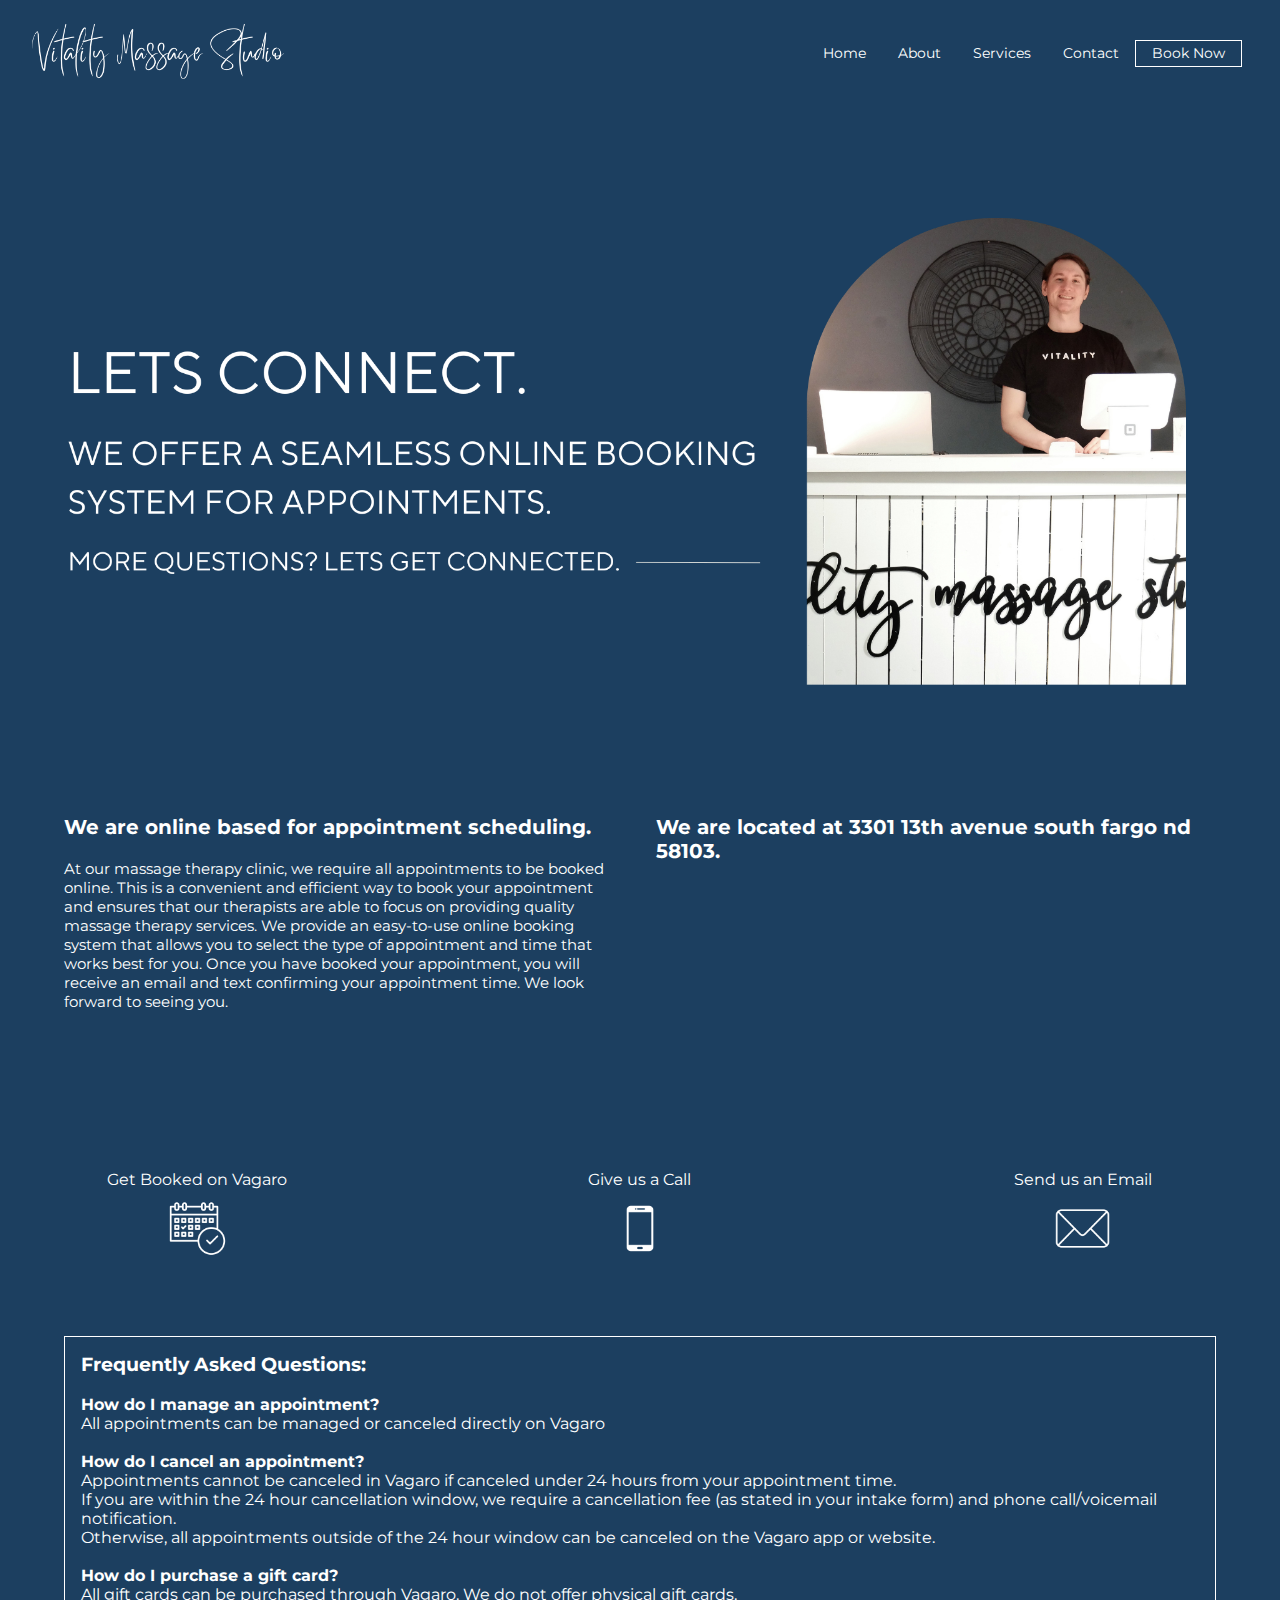
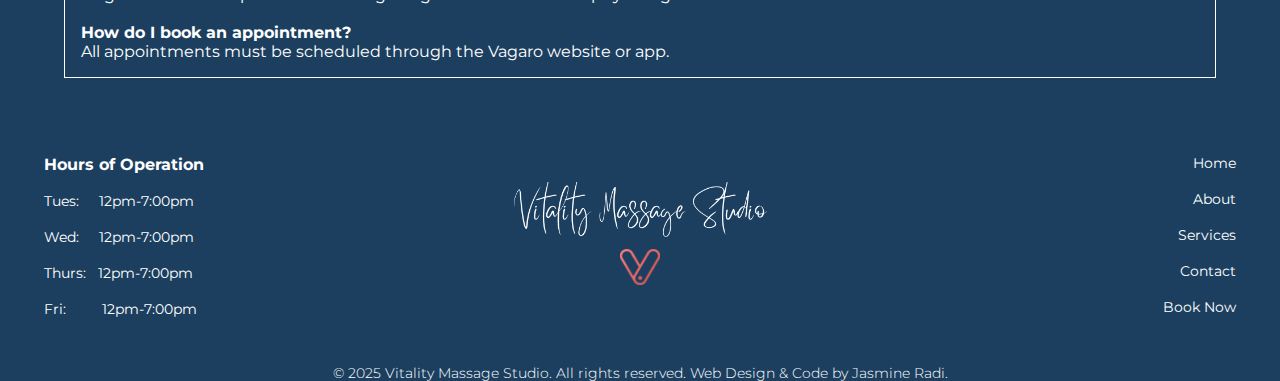
<file: vitality/contact.html>
<!DOCTYPE HTML>
<html lang="en">
<head>
	<title>Vitality Massage Studio | Contact</title>
	<meta charset="utf-8">
	<link rel="stylesheet" href="css/styles.css">
	<link rel="preconnect" href="https://fonts.googleapis.com">
	<link rel="preconnect" href="https://fonts.gstatic.com" crossorigin>
	<link href="https://fonts.googleapis.com/css2?family=Montserrat:ital,wght@0,100..900;1,100..900&family=Raleway:ital,wght@0,100..900;1,100..900&display=swap" rel="stylesheet">
	<link rel="shortcut icon" href="images/favicon.ico">
	<link rel="icon" type="image/png" sizes="32x32" href="images/favicon-32.ico">
	<link rel="apple-touch-icon" sizes="180x180" href="images/apple-touch-icon.png">
	<link rel="icon" sizes="192x192" href="images/android-chrome-192x192.png">
	<link rel="stylesheet" href="https://cdnjs.cloudflare.com/ajax/libs/font-awesome/6.0.0/css/all.min.css">
</head>

<body>
	<div id="container">
		<div class="header-container">
			<header>
				<a href="index.html"><img src="images/vitality-logo.png" class="logo" alt="vitality massage studio logo"></a>
			</header>
			<nav>
				<!-- this is for the sidebar-->
				<ul class="sidebar">
					<li onclick=hideSidebar()><a href="#"><svg xmlns="http://www.w3.org/2000/svg" height="26px" viewBox="0 -960 960 960" width="26px" fill="#FFFFFF"><path d="m256-200-56-56 224-224-224-224 56-56 224 224 224-224 56 56-224 224 224 224-56 56-224-224-224 224Z"/></svg></a></li>
					<li><a href="index.html">Home</a></li>
					<li><a href="about.html">About</a></li>
					<li><a href="services.html">Services</a></li>
					<li><a href="contact.html">Contact</a></li>
					<li><a href="https://www.vagaro.com/vitalitymassagestudio">Book Now</a></li>
				</ul>
				<!-- end of sidebar -->
				
				<ul>			 
					<li class="hideOnMobile"><a href="index.html">Home</a></li>
					<li class="hideOnMobile"><a href="about.html">About</a></li>
					<li class="hideOnMobile"><a href="services.html">Services</a></li>
					<li class="hideOnMobile"><a href="contact.html">Contact</a></li>
					<li class="hideOnMobile" id="booknowstyle"><a href="https://www.vagaro.com/us04/vitalitymassagestudio" target="_blank">Book Now</a></li>
					<li class="menu-button" onclick=showSidebar()><a href=""></a><svg xmlns="http://www.w3.org/2000/svg" height="28px" viewBox="0 -960 960 960" width="28px" fill="#FFFFFF"><path d="M120-240v-80h720v80H120Zm0-200v-80h720v80H120Zm0-200v-80h720v80H120Z"/></svg></li>
				</ul>


			</nav>
		</div>
	
		<main>
			<div class="desktop-hero">
				<img src="images/contact-hero.png" class="hero-img" alt="Andrew Radi, standing at front desk at Vitality Massage Studio">
			</div>

			<div class="mbl-hero-index">
				<img src="images/contact-mbl-hero.png" class="mbl-hero-hm-img" alt="A banner reading, There are a few ways to get in contact with us: phone or email. For all booking related questions we invite you to use the Vagaro App.">
			</div>

			<div class="contact-grid">
				<div class="contact-grid1">
					<h4>We are online based for appointment scheduling.</h4>
					<p>At our massage therapy clinic, we require all appointments to be booked online. 
						This is a convenient and efficient way to book your appointment and ensures that our therapists are able to focus on providing quality massage therapy services. 
						We provide an easy-to-use online booking system that allows you to select the type of appointment and time that works best for you. 
						Once you have booked your appointment, you will receive an email and text confirming your appointment time. 
						We look forward to seeing you.
					</p>
					
				</div>

				<div class="contact-grid2">
					<h4>We are located at 3301 13th avenue south fargo nd 58103.<h4>
					<iframe src="https://www.google.com/maps/embed?pb=!1m18!1m12!1m3!1d2728.0649133687402!2d-96.83574472373301!3d46.86209493909227!2m3!1f0!2f0!3f0!3m2!1i1024!2i768!4f13.1!3m3!1m2!1s0x52c8cbce1128fdc5%3A0xbbbb72c5ca1b5454!2sVitality%20Massage%20Studio!5e0!3m2!1sen!2sus!4v1742181743616!5m2!1sen!2sus" style="border:0;" allowfullscreen="" loading="lazy" referrerpolicy="no-referrer-when-downgrade"></iframe>
				</div>	
			</div>

			<div class="contact-detls">
				<div class="contact-detls-grid1">
					<p class="generic-text">Get Booked on Vagaro</p>
					<a href="https://www.vagaro.com/vitalitymassagestudio" target="_blank"><img src="images/bookings.png" class="vagaro-img2" alt="vagaro booking page"></a>
				
					</div>

				<div class="contact-detls-grid2">
					<p class="generic-text">Give us a Call</p>
					<a href="tel:+17017294924"><img src="images/phone.png" class="vagaro-img2" alt="vagaro booking page"></a>
				</div>

				<div class="contact-detls-grid3">
					<p class="generic-text">Send us an Email</p>
					<a href="mailto:vitalitymassagetherapy@gmail.com" target="_blank"><img src="images/email.png" class="vagaro-img2" alt="vagaro booking page"></a>
				</div>
			</div>


			<div class="faq">
				<h3>Frequently Asked Questions:</h3><br>

				<h4>How do I manage an appointment?</h4>
					<p>All appointments can be managed or canceled directly on <a href="https://www.vagaro.com/vitalitymassagestudio" target="_blank">Vagaro</a></p><br>					
				<h4>How do I cancel an appointment?</h4>
					<p>Appointments cannot be canceled in Vagaro if canceled under 24 hours from your appointment time.<br>If you are within the 24 hour cancellation window, we require a cancellation fee (as stated in your intake form) and phone call/voicemail notification.</p><p>Otherwise, all appointments outside of the 24 hour window can be canceled on the Vagaro app or website.</p><br>
				
				<h4>How do I purchase a gift card?</h4>
					<p>All gift cards can be purchased through <a href="https://www.vagaro.com/vitalitymassagestudio/gift-certificates" target="_blank">Vagaro.</a> We do not offer physical gift cards.</p><br>
				
				<h4>How do I book an appointment?</h4>
					<p>All appointments must be scheduled through the <a href="https://www.vagaro.com/vitalitymassagestudio" target="_blank">Vagaro</a> website or app.</p>
			</div>
		</main>
	
		<footer>
				<section class="columns">
					<div class="column-1">
						<h3>Hours of Operation</h3><br>
						<p>Tues:  &nbsp; &nbsp; 12pm-7:00pm</p><br>
						<p>Wed:   &nbsp; &nbsp; 12pm-7:00pm</p><br>
						<p>Thurs: &nbsp; 12pm-7:00pm</p><br>
						<p>Fri: &nbsp; &nbsp; &nbsp; &nbsp; 12pm-7:00pm</p><br>
					</div>
					<div class="column-2">
						<a href="index.html"><img src="images/vitality-logo.png" class="footer-logo" alt="vitality massage studio logo"></a><br>
						<a href="https://www.vagaro.com/us04/vitalitymassagestudio" target="_blank"><img src="images/vagaro.png" class="vagaro-img" alt="Book Now Button"></a>
					</div>
					<div class="column-3">
						<ul>
							<li>
								<p><a href="index.html">Home</a></p><br>
								<p><a href="about.html">About</a></p><br>
								<p><a href="services.html">Services</a></p><br>
								<p><a href="contact.html">Contact</a></p><br>
								<p><a href="https://www.vagaro.com/vitalitymassagestudio" target="_blank">Book Now</a></p><br>
							</li>
						</ul>
					</div>
				</section>

				<p class="copyright">© 2025 Vitality Massage Studio. All rights reserved. Web Design & Code by Jasmine Radi.</p>
		</footer>
	</div>

<script src="scripts/scripts.js"></script>	

</body>

</html>
</file>
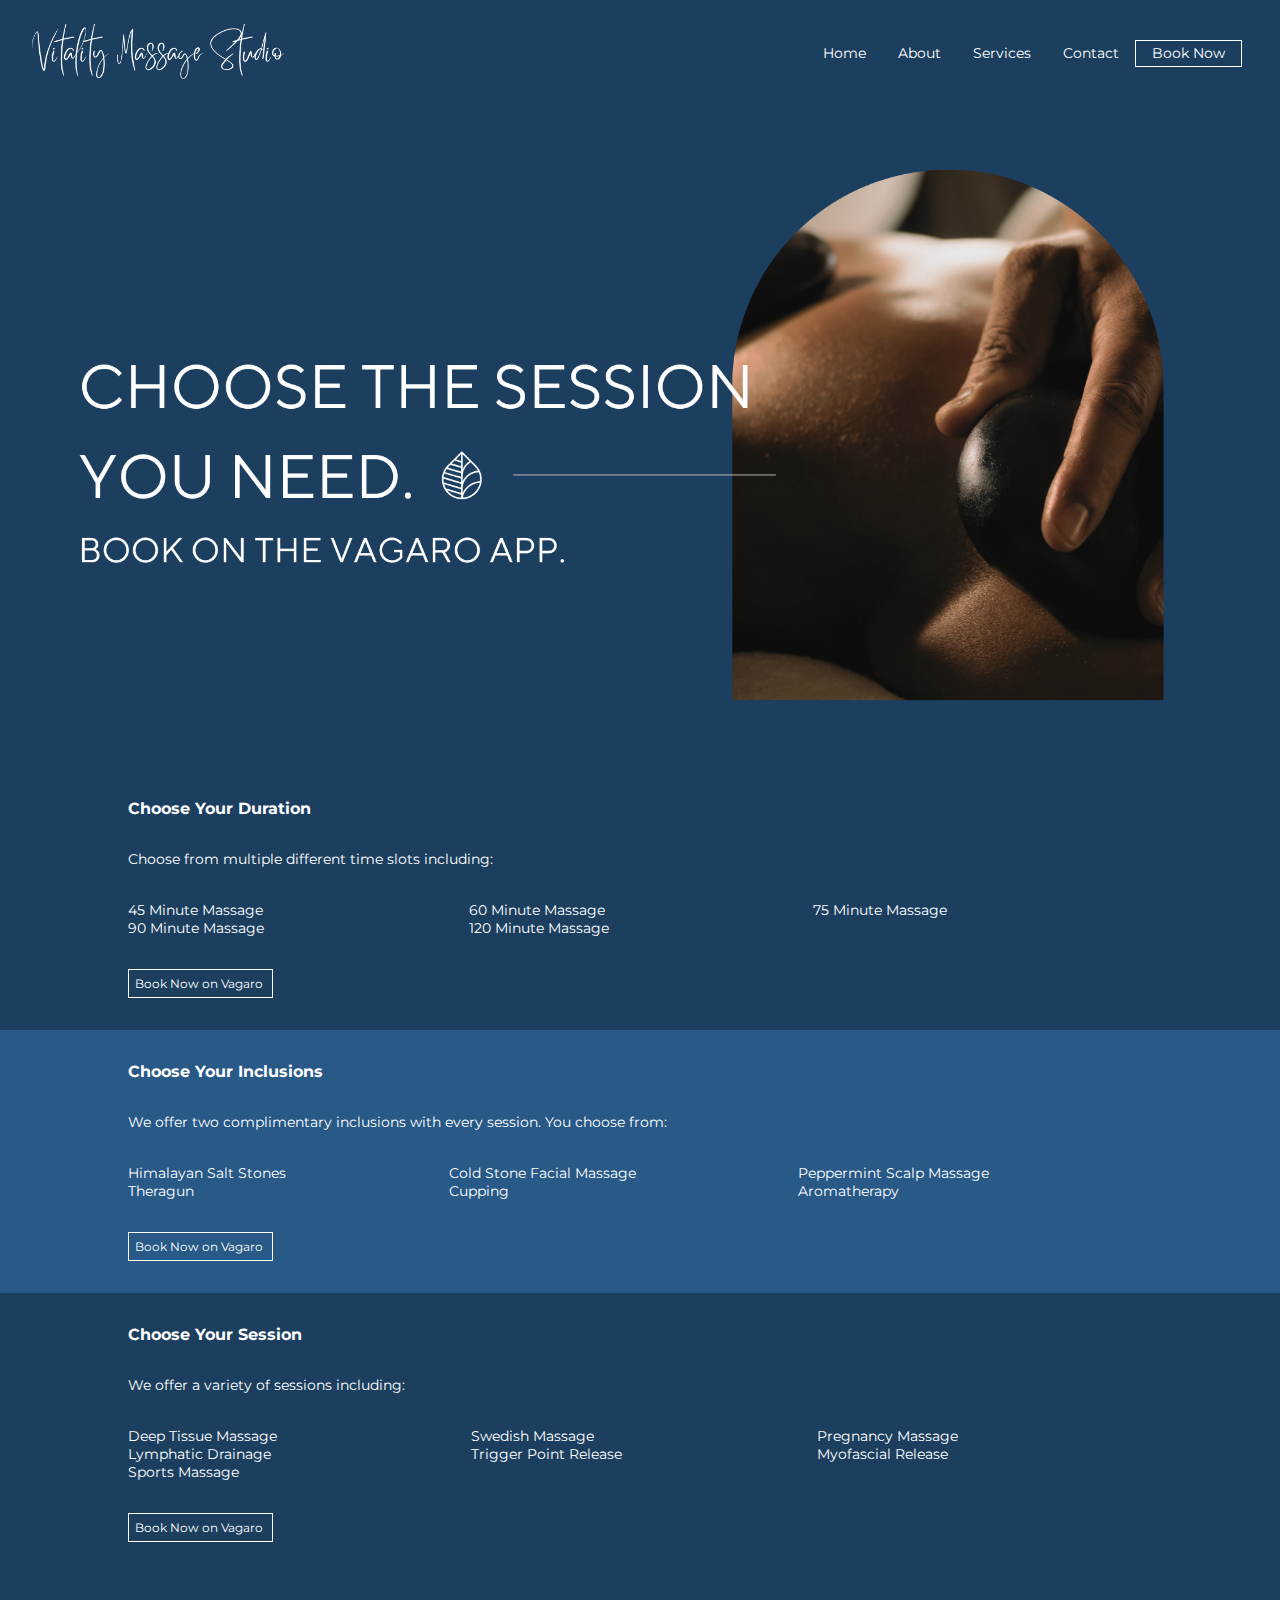
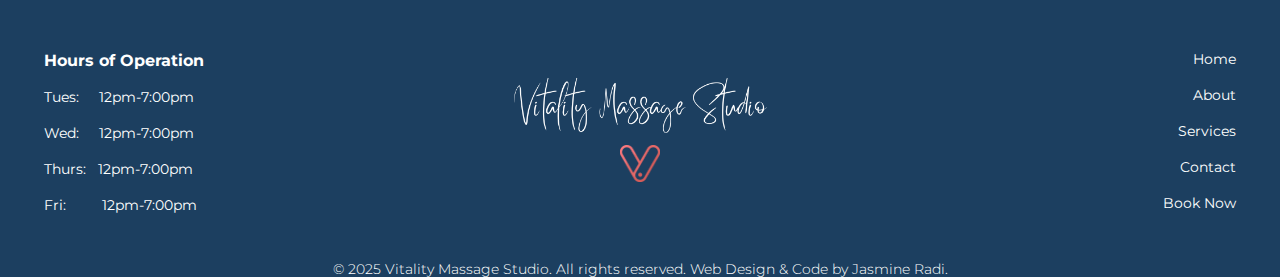
<file: vitality/services.html>
<!DOCTYPE HTML>
<html lang="en">
<head>
	<title>Vitality Massage Studio | Services</title>
	<meta charset="utf-8">
	<link rel="stylesheet" href="css/styles.css">
	<link rel="preconnect" href="https://fonts.googleapis.com">
	<link rel="preconnect" href="https://fonts.gstatic.com" crossorigin>
	<link href="https://fonts.googleapis.com/css2?family=Montserrat:ital,wght@0,100..900;1,100..900&family=Raleway:ital,wght@0,100..900;1,100..900&display=swap" rel="stylesheet">
	<link rel="shortcut icon" href="images/favicon.ico">
	<link rel="icon" type="image/png" sizes="32x32" href="images/favicon-32.ico">
	<link rel="apple-touch-icon" sizes="180x180" href="images/apple-touch-icon.png">
	<link rel="icon" sizes="192x192" href="images/android-chrome-192x192.png">
</head>

<body>
	<div id="container">
		<div class="header-container">
			<header>
				<a href="index.html"><img src="images/vitality-logo.png" class="logo" alt="vitality massage studio logo"></a>
			</header>
			<nav>
				<!-- this is for the sidebar-->
				<ul class="sidebar">
					<li onclick=hideSidebar()><a href="#"><svg xmlns="http://www.w3.org/2000/svg" height="26px" viewBox="0 -960 960 960" width="26px" fill="#FFFFFF"><path d="m256-200-56-56 224-224-224-224 56-56 224 224 224-224 56 56-224 224 224 224-56 56-224-224-224 224Z"/></svg></a></li>
					<li><a href="index.html">Home</a></li>
					<li><a href="about.html">About</a></li>
					<li><a href="services.html">Services</a></li>
					<li><a href="contact.html">Contact</a></li>
					<li><a href="https://www.vagaro.com/vitalitymassagestudio">Book Now</a></li>
				</ul>
				<!-- end of sidebar -->
				
				<ul>			 
					<li class="hideOnMobile"><a href="index.html">Home</a></li>
					<li class="hideOnMobile"><a href="about.html">About</a></li>
					<li class="hideOnMobile"><a href="services.html">Services</a></li>
					<li class="hideOnMobile"><a href="contact.html">Contact</a></li>
					<li class="hideOnMobile" id="booknowstyle"><a href="https://www.vagaro.com/us04/vitalitymassagestudio" target="_blank">Book Now</a></li>
					<li class="menu-button" onclick=showSidebar()><a href=""></a><svg xmlns="http://www.w3.org/2000/svg" height="28px" viewBox="0 -960 960 960" width="28px" fill="#FFFFFF"><path d="M120-240v-80h720v80H120Zm0-200v-80h720v80H120Zm0-200v-80h720v80H120Z"/></svg></li>
				</ul>


			</nav>
		</div>
	
		<main>
			<div class="desktop-hero">
				<img src="images/services-hero.png" class="hero-img" alt="Andrew Radi, Vitality Massage Studio Owner Performing Massage Therapy Services">
			</div>

			<div class="mbl-hero-index">
				<img src="images/srvcs-mbl-hero.png" class="mbl-hero-hm-img" alt="At vitality, we offer customized sessions. You choose the time duration, inclusion and session type. Book on the Vagaro App.">
			</div>

		
		<div class="borderforservices">
			
			<div class="service-container">
				<p class="service">Choose Your Duration</p>
				<p class="description">
					Choose from multiple different time slots including:</p>
					<ul class="serviceitems">
						<li>45 Minute Massage</li>
						<li>60 Minute Massage</li>
						<li>75 Minute Massage</li>
						<li>90 Minute Massage</li>
						<li>120 Minute Massage</li>
					</ul>				
					<a href="https://www.vagaro.com/vitalitymassagestudio" target="_blank" class="book-now-btn">Book Now on Vagaro</a>
			</div>


				
			<div class="bckgrnd-servicecontainer">
				<div class="service-container">
						<p class="service">Choose Your Inclusions</p>
						<p class="description">We offer two complimentary inclusions with every session. You choose from:</p>
							<ul class="serviceitems">
							<li>Himalayan Salt Stones</li>
							<li>Cold Stone Facial Massage</li>
							<li>Peppermint Scalp Massage</li>
							<li>Theragun</li>
							<li>Cupping</li>
							<li>Aromatherapy</li>
						</ul>
						<a href="https://www.vagaro.com/vitalitymassagestudio" target="_blank" class="book-now-btn">Book Now on Vagaro</a>
				</div>
			</div>

				

			<div class="service-container">
				<p class="service">Choose Your Session</p>
				<p class="description">We offer a variety of sessions including:</p>
					<ul class="serviceitems">
						<li>Deep Tissue Massage</li>
						<li>Swedish Massage</li>
						<li>Pregnancy Massage</li>
						<li>Lymphatic Drainage</li>
						<li>Trigger Point Release</li>
						<li>Myofascial Release</li>
						<li>Sports Massage</li>
					</ul>
					<a href="https://www.vagaro.com/vitalitymassagestudio" target="_blank" class="book-now-btn">Book Now on Vagaro</a>
			</div>
		</div>
				

		</main>
	
		<footer>
				<section class="columns">
					<div class="column-1">
						<h3>Hours of Operation</h3><br>
						<p>Tues:  &nbsp; &nbsp; 12pm-7:00pm</p><br>
						<p>Wed:   &nbsp; &nbsp; 12pm-7:00pm</p><br>
						<p>Thurs: &nbsp; 12pm-7:00pm</p><br>
						<p>Fri: &nbsp; &nbsp; &nbsp; &nbsp; 12pm-7:00pm</p><br>
					</div>
					<div class="column-2">
						<a href="index.html"><img src="images/vitality-logo.png" class="footer-logo" alt="vitality massage studio logo"></a><br>
						<a href="https://www.vagaro.com/us04/vitalitymassagestudio" target="_blank"><img src="images/vagaro.png" class="vagaro-img" alt="Book Now Button"></a>
					</div>
					<div class="column-3">
						<ul>
							<li>
								<p><a href="index.html">Home</a></p><br>
								<p><a href="about.html">About</a></p><br>
								<p><a href="services.html">Services</a></p><br>
								<p><a href="contact.html">Contact</a></p><br>
								<p><a href="https://www.vagaro.com/vitalitymassagestudio" target="_blank">Book Now</a></p><br>
							</li>
						</ul>
					</div>
				</section>

				<p class="copyright">© 2025 Vitality Massage Studio. All rights reserved. Web Design & Code by Jasmine Radi.</p>
		</footer>

		<script>	
			function showSidebar() {
				const sidebar = document.querySelector('.sidebar')
				sidebar.style.display = 'flex'
			}

			function hideSidebar() {
				const sidebar = document.querySelector('.sidebar')
				sidebar.style.display = 'none'
			}
		</script>
	</div>
</body>


</html>
</file>
<file: fitness-bootstrap/css/styles.css>
/*
    Student Name: Jasmine Radi
    File Name: styles.css
    Date: February 25,2025
*/

/* Begin Mobile Styles */

/* Show mobile class, hide tablet-desktop class and menu-links id */
.mobile {
    display: block;
}

.tablet-desktop {
    display: none;
}

/* Style rules for hero image and header */
.hero {
    background-image: linear-gradient(rgba(0,0,0,0.5), rgba(0,0,0,0.5)), url(../images/hero-home.jpg);
    background-size: cover;
    background-position: center;
    background-repeat: no-repeat;
}

.welcome {
    position: absolute;
    top: 20%;
    margin: auto;
    padding: 2em;
}

.welcome p {
    font-size: 1.25em;
    width: 70%;
    line-height: 1.5;
}

.container-fluid {
        padding-top: 47em;
    }

/* Style rule for col-sm-4 */
.col-sm-4 {
    display: flex;
    justify-content: left;
    flex-direction: column;
    background-color: #fff;
    padding-top: 2em;
}

/* Style rule for Nutrition hero text */
#nutr.display-1 {
    font-size: 4em;
}

/* Style rule for map */
.map {
    border: 2px solid #000;
    width: 95%;
    height: 50%;
}

/* Style rule for labels */
label {
    display: block;
    padding-top: 3%;
}

/* Media Query for Tablet Viewport */
@media (min-width: 768px) {  

    /* Tablet Viewport: Show tablet-desktop class, hide mobile class */
    .tablet-desktop {
        display: block;
    }

    .mobile {
        display: none;
    }
    
    /* Tablet Viewport: Nutrition hero text */
    #nutr.display-1 {
        font-size: 6em;
    }
    
    /* Tablet Viewport: Style rule for map */
    .map {
        width: 600px;
        height: 450px;
    }
    
     /* Tablet Viewport: Style rule for form element */
    form {
        width: 80%;
        margin: 0 auto;
    }

}

/* Media Query for Desktop Viewport */
@media (min-width: 992px) {  

    /* Desktop Viewport: Style rules for form */
    form {
        width: auto;
        margin-bottom: 2%;
    }
    
    .form-grid {
        display: grid;
        grid-template-columns: auto auto auto;
        grid-gap: 20px; 
    }
    
    .btn {
        grid-column: 1 / span 3;
    }

}
</file>
<file: task-manager/styles.css>
* {
    margin: 0;
    padding: 0;
    box-sizing: border-box;
}

/* Body Styles*/
body {
    background-image: linear-gradient(111.4deg,  rgba(238,113,113,1) 1%, rgba(246,215,148,1) 58% );
    background-repeat: no-repeat;
    background-attachment: fixed;
}

header {
    display: flex;
    flex-direction: row;
    justify-content: space-between;
    align-items: center;
    font-family: "DynaPuff", "Montserrat", "Roboto";
    background-image: linear-gradient(111.4deg,  rgba(238,113,113,1) 1%, rgba(246,215,148,1) 58% );
    background-repeat: no-repeat;
    background-attachment: fixed;
    gap: 2em;
    margin: 0 3em;
}

.timer {
    display: flex;
    flex-direction: column;
    justify-content: center;
    align-items: center;
    background-color: #fff;
    padding: 1em;
    border-radius: 10px;
    font-family: "DynaPuff", "Montserrat", "Roboto";
    margin-top: 1em;
    box-shadow: 0 4px 8px 0 rgba(0, 0, 0, 0.2), 0 6px 20px 0 rgba(0, 0, 0, 0.19);
    text-align: center;
    color: rgba(238,113,113,1);
}

.clock-container {
    display: flex;
    flex-direction: row;
    gap: 1em;
    justify-content: center;
}

.adjust-btn {
    border: none;
}

.adjust-btn:hover {
    cursor: pointer;
}

/* container for buttons */
.timer-btns {
    display: flex;
    flex-direction: row;
    padding-top: 0.5em;
}

/* buttons in container */
.timer-btn {
    font-family: "DynaPuff", "Montserrat", "Roboto";
    font-size: 0.85em;
    background-color: #fff;
    border: 1px solid rgba(238,113,113,1);
    border-radius: 1px;
    color: rgba(238,113,113,1);
    padding: 0.25em;
    margin: 1em;
}

.timer-btn:hover {
    cursor: pointer;
    background-color: rgba(238,113,113,1);
    color: #fff;
}

.clockstyle {
    font-size: 2em;
}

.logo {
    color: #fff;
    width: 100%;
    height: auto;
}

nav {
    display: none;
}

/* Main Styles */
main {
    display: flex;
    flex-direction: column;
    max-width: 90%;
    margin: 0 auto 5em;
    height: auto;
}

/* Week Container */
.week-container {
    display: flex;
    justify-content: center;
    gap: 10px;
    margin-top: 10px;
    margin-bottom: 15px;
}

.day {
    width: 1.75em; 
    height: 1.75em; 
    display: flex; 
    align-items: center; 
    justify-content: center; 
    border: 1px solid rgba(238,113,113,1); 
    border-radius: 5px; 
    font-size: 18px; 
    font-weight: bold; 
}

.today {
    border: 2px solid rgba(238,113,113,1); 
    border-radius: 50%; 
    background-color: #fff;
}

/* timer button Styles */
.adjust-btn {
    background-color: #fff;
}

/* Heading Styles */
h3 {
    color: rgba(238,113,113,1);
    padding: 0.75em;
}

/* Priority Box Main Container*/
.priority {
    background-color: #fff;
    padding: 1em;
    border-radius: 10px;
    font-family: "DynaPuff", "Montserrat", "Roboto";
    margin-top: 1em;
    box-shadow: 0 4px 8px 0 rgba(0, 0, 0, 0.2), 0 6px 20px 0 rgba(0, 0, 0, 0.19);
    text-align:center;
    height: 10em;
}

/* to do list column*/
.column {
    background-color: #fff;
    padding: 1em;
    border-radius: 10px;
    font-family: "DynaPuff", "Montserrat", "Roboto";
    margin-top: 1em;
    box-shadow: 0 4px 8px 0 rgba(0, 0, 0, 0.2), 0 6px 20px 0 rgba(0, 0, 0, 0.19);
    text-align: center;
    color: rgba(238,113,113,1);
}

.search-container {
    display: flex;
    flex-direction: column; 
    justify-content: center;
    margin: 0 0 1em 0;
}

.search-container input {
    padding: 1em;
    color: rgba(238,113,113,1);
    border: 2px solid ;
    border-radius: 10px;
    font-family: "DynaPuff", "Montserrat", "Roboto";
    font-size: 0.75em;
}

.search-container input::placeholder {
    color: rgba(238,113,113,1);
}

.search-container input:focus {
    outline: none;
    border: 2px solid rgba(238,113,113,1);
}

/* to do list input main container */
.form {
    display: flex;
    flex-direction: column;
    gap: 1em; 
    justify-content: center;
}

.textbox::placeholder {
    color: rgba(238,113,113,1);
    opacity: 1; 
}

/* input text box  */
.textbox, .datebox {
    padding: 1em;
    color: rgba(238,113,113,1);
    opacity: 1; /* Ensures full color visibility in some browsers */
    border: 2px solid rgba(238,113,113,1);
    border-radius: 10px;
    font-family: "DynaPuff", "Montserrat", "Roboto";
    font-size: 0.75em;
}

.textbox:focus {
    outline: none;
    border: 2px solid rgba(238,113,113,1);
}

.btn {
    font-family: "DynaPuff", "Montserrat", "Roboto";
    font-size: 0.75em;
    background-color: #fff;
    border: 2px solid rgba(238,113,113,1);
    border-radius: 10px;
    color: rgba(238,113,113,1);
    padding: 1em;
}

.btn:hover {
    cursor: pointer;
}

/* To Do List Container */
.todolist {
    display: grid;
    grid-column: span 4;
}

/* class added dynamically through javascript -- this is for the tasks */
.task-item {
    display: flex;
    flex-direction: row;
    gap: 1em;
    justify-content: space-between;
    align-items: center;
    align-content: center;
    border: 1px solid rgba(238,113,113,1);
    border-radius: 5px;
    padding: 1em;
    margin: 0.5em auto;
    color: rgba(238,113,113,1);
    word-wrap: break-word;
    width: 100%;
}

.task-item p:first-child {
    width: 100px;
    text-align: left;
}

/* Edit Input for tasks */
.task-edit-input {
    align-items: center;
    border: 1px solid rgba(238,113,113,1);
    border-radius: 5px;
    padding: 1em;
    color: rgba(238,113,113,1);
    font-family: "DynaPuff", "Montserrat", "Roboto";
}

.task-edit-input:focus {
    outline: none;
    border: 1px solid rgba(238,113,113,1);
}

/* button container class created in javascript -- holds edit, trash and all buttons */
.button-container {
    display: flex;
    align-items: center;
    gap: 0.25em;
}

.button-container button {
    padding: 0px;
    height: auto;
  }

/* class added dynamically through javascript -- trash button */
.delete-btn {
    border: none;
    background-color: #fff;
    color: rgba(238,113,113,1);
    font-size: 17px;
}

.delete-btn:hover {
    background-color: #fff;
    color: #f6d794;
    cursor: pointer;
}

/* class added dynamically through javascript -- edit button */
.edit-btn {
    background-color: #fff;
    border: none;
    font-size: 17px;
    color: #ee7171;
}

.edit-btn:hover {
    background-color: #fff;
    color: #f6d794;
    cursor: pointer;
}

/* class added dynamically through javascript -- full gem button */
.gem-btn {
    background-color: #fff;
    border: none;
    font-size: 17px;
    color: #ee7171;
}

.gem-btn:hover {
    background-color: #fff;
    color: #f6d794;
    cursor: pointer;
}

/* class added dynamically through javascript -- empty gem button */
.empty-gem-button {
    background-color: #fff;
    border: none;
    font-size: 17px;
    color: #ee7171;  
}

.empty-gem-button:hover {
    background-color: #fff;
    color: #f6d794;
    cursor: pointer;
}

/* class added dynamically through javascript -- check mark button */
.chk-button {
    background-color: #fff;
    border: none;
    font-size: 17px;
    color: #ee7171;  
}

.chk-button:hover {
    background-color: #fff;
    color: #f6d794;
    cursor: pointer;
}

.footer-content {
    display: flex;
    flex-direction: row;
    color: #ee7171;
    font-family: "DynaPuff", "Montserrat", "Roboto";
    justify-content: center;
    align-items: center;
    gap: 1em;
    margin-top: 2em;
    margin-bottom: 2em;
}

/* Media Query for tablet and up to minimize content stretching */
@media screen and (min-width: 600px) {
    .logo {
        width: 20%;
    }

    nav {
        display: inline-flex;
        font-family: "DynaPuff", "Montserrat", "Roboto";
        color: #fff;
        margin: 2.5em;
        height: auto;
    }
    
    nav a {
        text-decoration: none;
        color: rgba(238,113,113,1);
        font-size: 1em;
        border: solid thin;
        padding: 1em;
        margin: 1em;
    }
}

/* Media Query for small laptop and up to minimize content stretching */
@media screen and (min-width: 800px) {
    .grid-one {
        display: grid;
        grid-template-columns: auto;
    }

    .grid-two {
        display: grid;
        grid-template-columns: 1fr 1fr;
        gap: 1em;
    }

    .search-container {
        margin-top: 1em;
        margin-bottom: 0;
        margin-left: 1em;
        margin-right: 1em;
    }

    .search-container input {
        padding: 1em;
    }

/* to do list input main container */
    .form {
        display: grid;
        grid-template-columns: repeat(3, 1fr);
        padding: 1em;
        gap: 1em; 
        justify-content: start;
    }

}
</file>
<file: vitality/css/styles.css>
* {
	margin: 0;
	padding: 0;
	box-sizing: border-box;

}

/* Mobile First */
body {
	background-color: #1C3F60;
	font-family: "Quicksand","Montserrat", "Raleway", serif;
	color: #fff;	
}

/* Header */
.header-container {
	display: flex;
	flex-direction: row;
	align-items: center;
}

/* Logo */
.logo {
	max-width: 35vh;
	height: auto;
	padding: 1em;
}

/* Navigation */
nav {
	width: 100%;
}

nav ul {
	width: 100%;
	list-style: none;
	display: flex;
	justify-content: end;
	align-items: center;
}

nav a {
	display: flex;
	text-decoration: none;
	color: #fff;
	padding: 0 1rem;
	align-items: center;
}

/* Sidebar */
.sidebar {
	position: fixed;
	top: 0;
	right: 0;
	height: 100vh;
	width: 250px;
	z-index: 999;
	background-color: #1C3F60;
	display: none;
	flex-direction: column;
	align-items: flex-start;
	justify-content: flex-start;
	font-family: "Quicksand", "Montserrat", "Raleway", serif;
}

.sidebar {
	width: 100%;
}

.sidebar li {
	width: 100%;
	padding: 1rem 1rem;
}

.sidebar a {
	width: 100%;
	color: #fff;
}

.sidebar-bookingbtn {
	display: inline-block;
	color: #1C3F60;
	background-color: #fff;
	padding: 0.5em;
	border-radius: 5px;
	text-decoration: none;
	margin-left: 2rem;
	margin-top: 2rem;
	font-family: "Quicksand","Montserrat", "Raleway", serif;
	font-size: 16px;
}

.sidebar-bookingbtn a {
	color: #000;
	text-decoration: none;
}

.hideOnMobile{
	display: none;
}

.nav-bookingbtn {
	display: none;
}

/* Hamburger Menu Button */
.menu-button {
	display: inline-block;
	color:#fff;
	margin-right: 10%;
}

/* Hero Section */

.mbl-hero-index {
	display: block;
}

.mbl-hero-hm-img {
	width: 100%;
	height: auto;
}

.desktop-hero{
	display: none;
}

.abt-hero-img {
	width: 100%;
	height: auto;
	padding: 1em;
}

/* Home Info Main */
.home-info{
	display: flex;
	flex-direction: column;
	align-items: left;
	padding: 2.5em;

}

/* Home Page Booking Button*/
.bookingbtn-container {
	display: flex;
	justify-content: left;
	padding-left: 2.5em;
	width: 100%;
	height: auto;
}

.bookingbtn{
	justify-content: left;
	border: 1px solid #fff;
	font-family: "Quicksand", "Montserrat", "Raleway", serif;
	padding: 0.5em;

}

.home-info p{
	font-family: "Quicksand", "Montserrat", "Raleway", serif;
}

.home-info li{
	list-style-type: circle;
}
/* Services Page Main */

.services-mobile-hero {
	width: 100%;
	height: auto;
	padding: 1em;
}

.bckgrnd-servicecontainer {
	background-color: #285987;
}

.service-container {
	display: grid;
	gap: 2rem;
	width: min(85%, 90rem);
	grid-template-rows: repeat(2, 1fr);
	margin-inline: auto;
	padding: 2em;
}

.service {
	font-family: "Quicksand", "Montserrat", "Raleway", serif;
	font-weight: bold;
	font-size: 14px;
}

.serviceitems {
	display: grid;
	grid-template-columns: auto;
	text-align: left;
	list-style-type: none;
	font-size: 12px;
}

.description {
	font-family: "Quicksand", "Montserrat", "Raleway", serif;
	font-size: 14px;
}

.book-now-btn {
	display:grid;
	grid-template-rows: auto;
	font-family: "Quicksand", "Montserrat", "Raleway", serif;
	font-size: 12px;
	color: #fff;
	text-decoration: none;
	border: 1px solid #fff;
	padding: 0.5em;
	max-width: 145px;
}

/* About Page Main */
.about-main {
	display: grid;
	grid-template-rows: repeat(1, 1fr);
	gap: 1.5rem;
	width: min(90%, 80rem);
	margin: 0 auto;
}

.image-container {
	display: grid;
	grid-template-columns: repeat(1, 1fr);
}

.image-container img {
	width: 85%;
	height: auto;
	margin: 0 auto;
}

.text-container {
	width: 80%;
	margin: 0 auto;
}

.text-container h4 {
	font-family: "Quicksand","Montserrat", "Raleway", serif;
	font-size: 14px;
	text-align: left;
	padding-bottom: 1em;
	padding-top: 1em;
}

.text-container p {
	font-family: "Quicksand","Montserrat", "Raleway", serif;
	font-size: 12px;
	text-align: left;
}

/* Contact us Page */
.contact-grid {
	display: grid;
	grid-template-rows: auto auto;
	gap: 2em;
	width: 80%;
	height: auto;
	margin: 0 auto;
	padding-top: 3em;
	padding-bottom: 3em;
}

.contact-grid1 h4 {
	font-family: "Quicksand","Montserrat", "Raleway", serif;
	text-align: left;
	padding-bottom: 1em;
}

.contact-grid1 p {
	font-family: "Quicksand","Montserrat", "Raleway", serif;
	font-size: 12px;
	text-align: left;
}

.contact-grid2 h4 {
	padding-bottom: 1em;
}

iframe {
	width: 100%;
	height: 100%;
}

.contact-detls {
	display: grid;
	grid-template-columns: repeat(1, 1fr);
	gap: 3em;
	width: 100%;
	height: auto;
	margin: 0 auto;
	padding-top: 2em;
	align-content: center;
	padding-bottom: 4em;
}

.contact-detls-grid1 {
	display: flex;
	flex-direction: column;
	align-items: center;
	text-align: center;
	margin: 0 auto;
}

.generic-text {
	text-align: center;
}

.vagaro-img2 {
	width: 20%;
	height: auto;
	align-content: center;
}

.contact-detls-grid2 {
	display: flex;
	flex-direction: column;
	align-items: center;
	text-align: center;
	margin: 0 auto;
}

.contact-detls-grid3 {
	display: flex;
	flex-direction: column;
	align-items: center;
	text-align: center;
	margin: 0 auto;
}

.faq{
	display: block;
	margin: 0 auto;
	width: 90%;
	text-align: left;
	border: 1px solid white;
	padding: 1em;
}

a{
	text-decoration: none;
}

a:link {
	color: #fff;
}

a:visited {
	color: #fff;
	text-decoration: none;
}

/* Footer */

footer {
	padding-top: 2em;
}

.columns {
	display: grid;
	grid-template-columns: repeat(1, 1fr);
	gap: 1rem;
	padding: 1em;
}

.column-1, .column-3 {
	display: none;
}

.column-2 {
	text-align: center;
	padding: 2em 0 0 0;
}

.footer-logo {
	width: 70%;
	height: auto;
}

.vagaro-img {
	width: 10%;
	height: auto;
}

.copyright {
	display: none;
}

/* *******************************Media Query for Tablet******************************* */

@media (min-width: 550px) {
	/* navigation */
	.hideOnMobile{
		display: none;
	}

	.nav-bookingbtn {
		display: inline-block;
		color: #fff;
		background-color: #1C3F60;
		padding: 0.75em;
		border: 1px solid #fff;
		cursor: pointer;
		text-decoration: none;
		margin-right: 2rem;
		font-family: "Quicksand","Montserrat", "Raleway", serif;
	}

	.menu-button {
		display: inline-block;
		margin-right: 4%;
	}

/* Hide Mobile Hero Home Page*/
.mbl-hero-index {
	display: none;
}

/* Show non mobile hero */
.desktop-hero {
	display: block;
}

/* Index.html Hero Image on Tablet and Up */
.desk-hero-img, .hero-img {
	width: 100%;
	height: auto;
	padding: 1em;
}

.abt-hero-img {
	width: 100%;
	height: auto;
	padding: 1em;
}

/* About Main */
.about-main {
	display: grid;
	grid-template-columns: auto auto;
	gap: 1.5rem;
	width: min(100%, 100rem);
}

.image-container img{
	width: 80%;
	height: auto;
}

.text-container {
	width: 80%;
	margin: 0 auto;
}

.text-container h4 {
	font-family: "Quicksand","Montserrat", "Raleway", serif;
	font-size: 14px;
}

.text-container p {
	font-family: "Quicksand","Montserrat", "Raleway", serif;
	font-size: 12px;
	text-align: left;
}

/* Services Main */

.services-mobile-hero {
display: none;
}

.serviceitems {
	display: grid;
	grid-template-columns: auto auto;
}

/* Contact Us Page */

.contact-grid {
	display: grid;
	grid-template-columns: repeat(2, 1fr);
}

.contact-detls {
	display: grid;
	grid-template-columns: repeat(3, 1fr);
}

/* Footer */

.copyright {
	display: block;
	font-family: "Quicksand","Montserrat", "Raleway", serif;
	font-weight: 300;
}

/* Show Hours and Navigation in Footer on Tablet and Up */
.column-1, .column-3 {
	display: block;
}

.columns {
	display: grid;
	grid-template-columns: repeat(3, 1fr);
	gap: 1rem;
	padding: 1em;
}

.column-1 {
	text-align: left;
	padding:  2em 0 0 2em;
}

.column-2 {
	text-align: center;
	padding: 2em 0 0 0;
}

.footer-logo {
	width: 100%;
	height: auto;
	padding: 1em 0 0 0;
}

.column-3 {
	color: #fff;
	text-align: center;
}

.column-3 {
	text-align: right;
	padding: 2em 2em 0 0;
}

.column-3 a {
	color: #fff;
	text-decoration: none;
}

.column-3 li {
	list-style-type: none;
}

.column-1, .column-3 {
	font-size: 12px;
}

.copyright {
	text-align: center;
	padding: 1em 0 0 0;
	font-size: 13.5px;
	color: #fff;
}
}

/* *******************************Media Query for Desktop******************************* */
@media (min-width: 1000px) {
	body {
		background-color: #1C3F60;
		font-family: "Quicksand","Montserrat", "Raleway", serif;
		color: #fff;	
	}
	
	/* Header */
	.header-container {
		display: flex;
		flex-direction: row;
		align-items: center;
	}
	
	/* Logo */
	.logo {
		max-width: 35vh;
		height: auto;
		padding: 1em;
	}

	/* Hide on Mobile, Show on Desktop */
	.hideOnMobile{
		display: inline-block;
	}
	
	/* Navigation */
	nav {
		width: 100%;
		padding-right: 3%;
		font-size: 14px;
	}
	
	nav ul {
		width: 100%;
		list-style: none;
		display: flex;
		justify-content: end;
		align-items: center;
	}
	
	nav a {
		display: flex;
		text-decoration: none;
		color: #fff;
		padding: 0 1rem;
		align-items: center;
	}
	
	.nav-bookingbtn {
		display: none;
	}

	#booknowstyle {
		border: 1px solid #fff;
		padding: 0.25em 0;
		margin: 0.25em 0;
	}

	/* Sidebar */
	.sidebar {
		position: fixed;
		top: 0;
		right: 0;
		height: 100vh;
		width: 250px;
		z-index: 999;
		background-color: #1C3F60;
		display: none;
		flex-direction: column;
		align-items: flex-start;
		justify-content: flex-start;
	}
	
	.sidebar {
		width: 100%;
	}
	
	.sidebar li {
		width: 100%;
		padding: 1rem 1rem;
	}
	
	.sidebar a {
		width: 100%;
		color: #fff;
	}
	
	/* Hamburger Menu*/
	.menu-button {
		display: none;
		color:#fff;
	}
	
	/* Hero Section */
	.desk-hero {
		display: block;
	}
	
	.desk-hero-img {
		width: 100%;
		height: auto;
	}

	/* About Page Main */
	.text-container h4 {
		font-size: 16px;
	}
	
	.text-container p {
		font-size: 14px;
	}
	
	/* Services Page */

	.service {
		font-size: 16px;
	}
	.serviceitems {
		display: grid;
		grid-template-columns: auto auto auto;
		font-size: 14px;
	}

	/* Contact Us Page */

	.contact-grid {
		width: 90%;
		margin: 0 auto;		
	}

	.contact-grid1 h4 {
		font-size: 20px;
	}

	.contact-grid p {
		font-size: 15px;
	}

	.contact-grid2 h4 {
		font-size: 20px;
	}

	/* Footer */

	.column-1, .column-3 {
		font-size: 14px;
	}

	.footer-logo {
		width: 70%;
		height: auto;
	}

	.vagaro-img {
		width: 10%;
		height: auto;
	}
}

/* *******************************Media Query for Large Desktop******************************* */
	@media (min-width: 1920px) {
		#container {
			width: 50%;
			margin: 0 auto;
		}
	}
</file>
